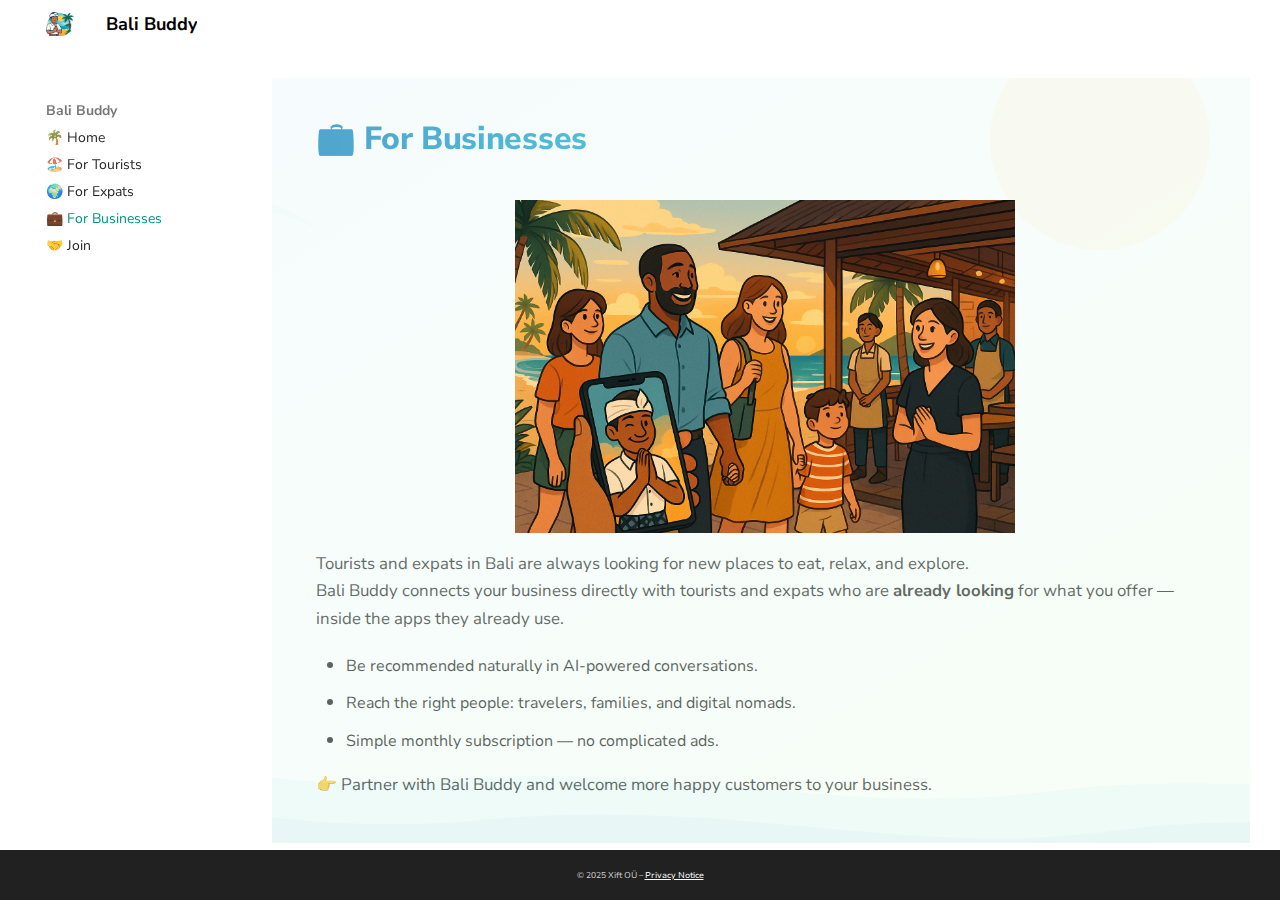
<file: businesses/index.html>
<!doctype html>
<html lang="en" class="no-js">
  <head>
    
      <meta charset="utf-8">
      <meta name="viewport" content="width=device-width,initial-scale=1">
      
      
      
        <link rel="canonical" href="https://balibuddy.ai/businesses/">
      
      
        <link rel="prev" href="../expats/">
      
      
        <link rel="next" href="../join/">
      
      
      <link rel="icon" href="../assets/icons/favicon.ico">
      <meta name="generator" content="mkdocs-1.6.1, mkdocs-material-9.6.18">
    
    
      
        <title>💼 For Businesses - Bali Buddy</title>
      
    
    
      <link rel="stylesheet" href="../assets/stylesheets/main.7e37652d.min.css">
      
        
        <link rel="stylesheet" href="../assets/stylesheets/palette.06af60db.min.css">
      
      


    
    
      
    
    
      
        
        
        <link rel="preconnect" href="https://fonts.gstatic.com" crossorigin>
        <link rel="stylesheet" href="https://fonts.googleapis.com/css?family=Nunito+Sans:300,300i,400,400i,700,700i%7CFira+Code:400,400i,700,700i&display=fallback">
        <style>:root{--md-text-font:"Nunito Sans";--md-code-font:"Fira Code"}</style>
      
    
    
      <link rel="stylesheet" href="../assets/styles/overrides.css">
    
    <script>__md_scope=new URL("..",location),__md_hash=e=>[...e].reduce(((e,_)=>(e<<5)-e+_.charCodeAt(0)),0),__md_get=(e,_=localStorage,t=__md_scope)=>JSON.parse(_.getItem(t.pathname+"."+e)),__md_set=(e,_,t=localStorage,a=__md_scope)=>{try{t.setItem(a.pathname+"."+e,JSON.stringify(_))}catch(e){}}</script>
    
      

    
    
    
  </head>
  
  
    
    
      
    
    
    
    
    <body dir="ltr" data-md-color-scheme="default" data-md-color-primary="teal" data-md-color-accent="amber">
  
    
    <input class="md-toggle" data-md-toggle="drawer" type="checkbox" id="__drawer" autocomplete="off">
    <input class="md-toggle" data-md-toggle="search" type="checkbox" id="__search" autocomplete="off">
    <label class="md-overlay" for="__drawer"></label>
    <div data-md-component="skip">
      
    </div>
    <div data-md-component="announce">
      
    </div>
    
    
      

  

<header class="md-header md-header--shadow" data-md-component="header">
  <nav class="md-header__inner md-grid" aria-label="Header">
    <a href=".." title="Bali Buddy" class="md-header__button md-logo" aria-label="Bali Buddy" data-md-component="logo">
      
  <img src="../assets/logos/mini_logo_Translucent.png" alt="logo">

    </a>
    <label class="md-header__button md-icon" for="__drawer">
      
      <svg xmlns="http://www.w3.org/2000/svg" viewBox="0 0 24 24"><path d="M3 6h18v2H3zm0 5h18v2H3zm0 5h18v2H3z"/></svg>
    </label>
    <div class="md-header__title" data-md-component="header-title">
      <div class="md-header__ellipsis">
        <div class="md-header__topic">
          <span class="md-ellipsis">
            Bali Buddy
          </span>
        </div>
        <div class="md-header__topic" data-md-component="header-topic">
          <span class="md-ellipsis">
            
              💼 For Businesses
            
          </span>
        </div>
      </div>
    </div>
    
      
        <form class="md-header__option" data-md-component="palette">
  
    
    
    
    <input class="md-option" data-md-color-media="" data-md-color-scheme="default" data-md-color-primary="teal" data-md-color-accent="amber"  aria-hidden="true"  type="radio" name="__palette" id="__palette_0">
    
  
</form>
      
    
    
      <script>var palette=__md_get("__palette");if(palette&&palette.color){if("(prefers-color-scheme)"===palette.color.media){var media=matchMedia("(prefers-color-scheme: light)"),input=document.querySelector(media.matches?"[data-md-color-media='(prefers-color-scheme: light)']":"[data-md-color-media='(prefers-color-scheme: dark)']");palette.color.media=input.getAttribute("data-md-color-media"),palette.color.scheme=input.getAttribute("data-md-color-scheme"),palette.color.primary=input.getAttribute("data-md-color-primary"),palette.color.accent=input.getAttribute("data-md-color-accent")}for(var[key,value]of Object.entries(palette.color))document.body.setAttribute("data-md-color-"+key,value)}</script>
    
    
    
      
      
        <label class="md-header__button md-icon" for="__search">
          
          <svg xmlns="http://www.w3.org/2000/svg" viewBox="0 0 24 24"><path d="M9.5 3A6.5 6.5 0 0 1 16 9.5c0 1.61-.59 3.09-1.56 4.23l.27.27h.79l5 5-1.5 1.5-5-5v-.79l-.27-.27A6.52 6.52 0 0 1 9.5 16 6.5 6.5 0 0 1 3 9.5 6.5 6.5 0 0 1 9.5 3m0 2C7 5 5 7 5 9.5S7 14 9.5 14 14 12 14 9.5 12 5 9.5 5"/></svg>
        </label>
        <div class="md-search" data-md-component="search" role="dialog">
  <label class="md-search__overlay" for="__search"></label>
  <div class="md-search__inner" role="search">
    <form class="md-search__form" name="search">
      <input type="text" class="md-search__input" name="query" aria-label="Search" placeholder="Search" autocapitalize="off" autocorrect="off" autocomplete="off" spellcheck="false" data-md-component="search-query" required>
      <label class="md-search__icon md-icon" for="__search">
        
        <svg xmlns="http://www.w3.org/2000/svg" viewBox="0 0 24 24"><path d="M9.5 3A6.5 6.5 0 0 1 16 9.5c0 1.61-.59 3.09-1.56 4.23l.27.27h.79l5 5-1.5 1.5-5-5v-.79l-.27-.27A6.52 6.52 0 0 1 9.5 16 6.5 6.5 0 0 1 3 9.5 6.5 6.5 0 0 1 9.5 3m0 2C7 5 5 7 5 9.5S7 14 9.5 14 14 12 14 9.5 12 5 9.5 5"/></svg>
        
        <svg xmlns="http://www.w3.org/2000/svg" viewBox="0 0 24 24"><path d="M20 11v2H8l5.5 5.5-1.42 1.42L4.16 12l7.92-7.92L13.5 5.5 8 11z"/></svg>
      </label>
      <nav class="md-search__options" aria-label="Search">
        
        <button type="reset" class="md-search__icon md-icon" title="Clear" aria-label="Clear" tabindex="-1">
          
          <svg xmlns="http://www.w3.org/2000/svg" viewBox="0 0 24 24"><path d="M19 6.41 17.59 5 12 10.59 6.41 5 5 6.41 10.59 12 5 17.59 6.41 19 12 13.41 17.59 19 19 17.59 13.41 12z"/></svg>
        </button>
      </nav>
      
    </form>
    <div class="md-search__output">
      <div class="md-search__scrollwrap" tabindex="0" data-md-scrollfix>
        <div class="md-search-result" data-md-component="search-result">
          <div class="md-search-result__meta">
            Initializing search
          </div>
          <ol class="md-search-result__list" role="presentation"></ol>
        </div>
      </div>
    </div>
  </div>
</div>
      
    
    
  </nav>
  
</header>
    
    <div class="md-container" data-md-component="container">
      
      
        
          
        
      
      <main class="md-main" data-md-component="main">
        <div class="md-main__inner md-grid">
          
            
              
                
              
              <div class="md-sidebar md-sidebar--primary" data-md-component="sidebar" data-md-type="navigation" >
                <div class="md-sidebar__scrollwrap">
                  <div class="md-sidebar__inner">
                    



<nav class="md-nav md-nav--primary" aria-label="Navigation" data-md-level="0">
  <label class="md-nav__title" for="__drawer">
    <a href=".." title="Bali Buddy" class="md-nav__button md-logo" aria-label="Bali Buddy" data-md-component="logo">
      
  <img src="../assets/logos/mini_logo_Translucent.png" alt="logo">

    </a>
    Bali Buddy
  </label>
  
  <ul class="md-nav__list" data-md-scrollfix>
    
      
      
  
  
  
  
    <li class="md-nav__item">
      <a href=".." class="md-nav__link">
        
  
  
  <span class="md-ellipsis">
    🌴 Home
    
  </span>
  

      </a>
    </li>
  

    
      
      
  
  
  
  
    <li class="md-nav__item">
      <a href="../tourists/" class="md-nav__link">
        
  
  
  <span class="md-ellipsis">
    🏖️ For Tourists
    
  </span>
  

      </a>
    </li>
  

    
      
      
  
  
  
  
    <li class="md-nav__item">
      <a href="../expats/" class="md-nav__link">
        
  
  
  <span class="md-ellipsis">
    🌍 For Expats
    
  </span>
  

      </a>
    </li>
  

    
      
      
  
  
    
  
  
  
    <li class="md-nav__item md-nav__item--active">
      
      <input class="md-nav__toggle md-toggle" type="checkbox" id="__toc">
      
      
      
      <a href="./" class="md-nav__link md-nav__link--active">
        
  
  
  <span class="md-ellipsis">
    💼 For Businesses
    
  </span>
  

      </a>
      
    </li>
  

    
      
      
  
  
  
  
    <li class="md-nav__item">
      <a href="../join/" class="md-nav__link">
        
  
  
  <span class="md-ellipsis">
    🤝 Join
    
  </span>
  

      </a>
    </li>
  

    
  </ul>
</nav>
                  </div>
                </div>
              </div>
            
            
              
                
              
              <div class="md-sidebar md-sidebar--secondary" data-md-component="sidebar" data-md-type="toc" hidden>
                <div class="md-sidebar__scrollwrap">
                  <div class="md-sidebar__inner">
                    

<nav class="md-nav md-nav--secondary" aria-label="Table of contents">
  
  
  
  
</nav>
                  </div>
                </div>
              </div>
            
          
          
            <div class="md-content" data-md-component="content">
              <article class="md-content__inner md-typeset">
                
                  
  




  <h1>💼 For Businesses</h1>

<p><img src="/assets/logos/businesses_logo.png" alt="Bali Buddy Logo" width="500"></p>
<p>Tourists and expats in Bali are always looking for new places to eat, relax, and explore.<br />
Bali Buddy connects your business directly with tourists and expats who are <strong>already looking</strong> for what you offer — inside the apps they already use.</p>
<ul>
<li>Be recommended naturally in AI-powered conversations.  </li>
<li>Reach the right people: travelers, families, and digital nomads.</li>
<li>Simple monthly subscription — no complicated ads.</li>
</ul>
<p>👉 Partner with Bali Buddy and welcome more happy customers to your business.  </p>







  
  




  



                
              </article>
            </div>
          
          
  <script>var tabs=__md_get("__tabs");if(Array.isArray(tabs))e:for(var set of document.querySelectorAll(".tabbed-set")){var labels=set.querySelector(".tabbed-labels");for(var tab of tabs)for(var label of labels.getElementsByTagName("label"))if(label.innerText.trim()===tab){var input=document.getElementById(label.htmlFor);input.checked=!0;continue e}}</script>

<script>var target=document.getElementById(location.hash.slice(1));target&&target.name&&(target.checked=target.name.startsWith("__tabbed_"))</script>
        </div>
        
      </main>
      
<footer class="md-footer">
  <div class="md-footer__inner">
    <p style="text-align: center; width: 100%; font-size: 0.85em; color: #cccccc; margin: 0.75rem 0;">
      © 2025 Xift OÜ – <a href="../privacy/" style="color: #ffffff; text-decoration: underline;">Privacy Notice</a>
    </p>
  </div>
</footer>

    </div>
    <div class="md-dialog" data-md-component="dialog">
      <div class="md-dialog__inner md-typeset"></div>
    </div>
    
    
    
      
      <script id="__config" type="application/json">{"base": "..", "features": ["navigation.sections", "content.tabs.link"], "search": "../assets/javascripts/workers/search.973d3a69.min.js", "tags": null, "translations": {"clipboard.copied": "Copied to clipboard", "clipboard.copy": "Copy to clipboard", "search.result.more.one": "1 more on this page", "search.result.more.other": "# more on this page", "search.result.none": "No matching documents", "search.result.one": "1 matching document", "search.result.other": "# matching documents", "search.result.placeholder": "Type to start searching", "search.result.term.missing": "Missing", "select.version": "Select version"}, "version": null}</script>
    
    
      <script src="../assets/javascripts/bundle.92b07e13.min.js"></script>
      
    
  </body>
</html>
</file>
<file: assets/styles/overrides.css>
/* ================================
   🌴 Bali Buddy Custom Overrides
   ================================ */

html {
  scroll-behavior: smooth;
}

:target {
  scroll-margin-top: 80px;  
}

/* Ocultar icono y barra de búsqueda en Material for MkDocs */
.md-header__option,
.md-search {
  display: none !important;
}

/* Fondo tropical solo detrás del contenido de página */
.md-content::before {
  content: "";
  position: absolute;
  top: 0;
  left: 0;
  width: 100%;
  height: 100%;
  background: url('/assets/background.svg') no-repeat center center fixed;
  background-size: cover;
  opacity: 0.35;
  z-index: 0;
  pointer-events: none;
}

/* Capa blanca translúcida sobre el contenido */
.md-content {
  position: relative;
  z-index: 1;
  background: rgba(255, 255, 255, 0.88);
  border-radius: 12px;
  padding: 1rem;
}

/* ================================
   Tipografía y títulos
   ================================ */

/* Hero titles con degradado tropical */
.md-typeset h1,
.md-typeset h2 {
  font-weight: 800;
  background: linear-gradient(90deg, #0077b6, #00b4d8, #90e0ef);
  -webkit-background-clip: text;
  -webkit-text-fill-color: transparent;
}

/* Emoji más grandes para listas */
.md-typeset li::marker {
  font-size: 1.2em;
}

/* Texto principal más oscuro */
.md-typeset {
  color: #111111;
}

.md-typeset p {
  color: #1a1a1a;
  font-size: 1.05em;
  line-height: 1.65;
}

/* Enlaces visibles */
.md-typeset a {
  color: #0077b6;
  font-weight: 600;
}
.md-typeset a:hover {
  color: #023e8a;
  text-decoration: underline;
}

/* ================================
   Botones
   ================================ */
.md-button {
  border-radius: 12px;
  font-weight: bold;
  background: linear-gradient(90deg, #ffb703, #fb8500);
  color: white !important;
  transition: background 0.3s ease;
}
.md-button:hover {
  background: linear-gradient(90deg, #fb8500, #ffb703);
}

/* ================================
   Logo e iconos
   ================================ */

/* Logo centrado y siempre opaco */
img[alt="Bali Buddy Logo"] {
  display: block;
  margin-left: auto;
  margin-right: auto;
  position: relative;
  z-index: 2;
  opacity: 1 !important;
}

/* Iconos WhatsApp y Telegram inline */
img[alt="Whatsapp Icon"],
img[alt="Telegram Icon"] {
  width: 22px;
  height: auto;
  vertical-align: middle;
  margin-right: 4px;
}

/* ================================
   Custom Footer
   ================================ */
.custom-footer {
  text-align: center;
  font-size: 0.85em;
  padding: 0.8rem 0;
  background: #000000;
  color: #cccccc;
}

.custom-footer a {
  color: #ffffff;
  margin: 0 0.5rem;
  text-decoration: underline;
}


/* Botones CTA personalizados */
a.cta {
  display: inline-block;
  padding: 0.6rem 1.2rem;
  margin: 0.4rem 0.3rem;
  border-radius: 8px;
  font-weight: bold;
  text-decoration: none;
  background: linear-gradient(90deg, #0077b6, #00b4d8); /* azul → teal */
  color: white !important;
  transition: background 0.3s ease, transform 0.2s ease;
}

a.cta:hover {
  background: linear-gradient(90deg, #00b4d8, #0077b6);
  transform: scale(1.05);
}


/* Botones pequeños/intermedios */
a.cta-small,
.md-typeset a.cta-small {
  display: inline-block;
  padding: 0.3rem 0.6rem;
  margin: 0.2rem 0;
  border-radius: 4px;
  font-weight: 600;
  text-decoration: none;
  background: #0077b6; /* azul sólido */
  color: white !important;
  font-size: 0.8rem;
  line-height: 1.2;
  transition: background 0.3s ease;
}

a.cta-small:hover,
.md-typeset a.cta-small:hover {
  background: #0096c7;
}

.dev-note {
  background-color: #e6f2ff; /* azul claro */
  border-left: 4px solid #3399ff;
  padding: 1em;
  margin: 1.5em 0;
  border-radius: 6px;
}


/* Quitar degradado azul de la cabecera en Material for MkDocs */
.md-header {
  background: #ffffff !important;  /* Fondo blanco */
  background-image: none !important; /* Elimina cualquier degradado */
  box-shadow: none !important;
}

/* Asegurar que los colores de texto del header se mantengan legibles */
.md-header, .md-header__inner, .md-tabs {
  color: #000000 !important;
}

/* Sobrescribir variables de Material que meten degradado */
:root {
  --md-primary-fg-color: #ffffff;
  --md-primary-fg-color--light: #ffffff;
  --md-primary-fg-color--dark: #ffffff;
}
</file>
<file: assets/stylesheets/main.7e37652d.min.css>
@charset "UTF-8";html{-webkit-text-size-adjust:none;-moz-text-size-adjust:none;text-size-adjust:none;box-sizing:border-box}*,:after,:before{box-sizing:inherit}@media (prefers-reduced-motion){*,:after,:before{transition:none!important}}body{margin:0}a,button,input,label{-webkit-tap-highlight-color:transparent}a{color:inherit;text-decoration:none}hr{border:0;box-sizing:initial;display:block;height:.05rem;overflow:visible;padding:0}small{font-size:80%}sub,sup{line-height:1em}img{border-style:none}table{border-collapse:initial;border-spacing:0}td,th{font-weight:400;vertical-align:top}button{background:#0000;border:0;font-family:inherit;font-size:inherit;margin:0;padding:0}input{border:0;outline:none}:root{--md-primary-fg-color:#4051b5;--md-primary-fg-color--light:#5d6cc0;--md-primary-fg-color--dark:#303fa1;--md-primary-bg-color:#fff;--md-primary-bg-color--light:#ffffffb3;--md-accent-fg-color:#526cfe;--md-accent-fg-color--transparent:#526cfe1a;--md-accent-bg-color:#fff;--md-accent-bg-color--light:#ffffffb3}[data-md-color-scheme=default]{color-scheme:light}[data-md-color-scheme=default] img[src$="#gh-dark-mode-only"],[data-md-color-scheme=default] img[src$="#only-dark"]{display:none}:root,[data-md-color-scheme=default]{--md-hue:225deg;--md-default-fg-color:#000000de;--md-default-fg-color--light:#0000008a;--md-default-fg-color--lighter:#00000052;--md-default-fg-color--lightest:#00000012;--md-default-bg-color:#fff;--md-default-bg-color--light:#ffffffb3;--md-default-bg-color--lighter:#ffffff4d;--md-default-bg-color--lightest:#ffffff1f;--md-code-fg-color:#36464e;--md-code-bg-color:#f5f5f5;--md-code-hl-color:#4287ff;--md-code-hl-color--light:#4287ff1a;--md-code-hl-number-color:#d52a2a;--md-code-hl-special-color:#db1457;--md-code-hl-function-color:#a846b9;--md-code-hl-constant-color:#6e59d9;--md-code-hl-keyword-color:#3f6ec6;--md-code-hl-string-color:#1c7d4d;--md-code-hl-name-color:var(--md-code-fg-color);--md-code-hl-operator-color:var(--md-default-fg-color--light);--md-code-hl-punctuation-color:var(--md-default-fg-color--light);--md-code-hl-comment-color:var(--md-default-fg-color--light);--md-code-hl-generic-color:var(--md-default-fg-color--light);--md-code-hl-variable-color:var(--md-default-fg-color--light);--md-typeset-color:var(--md-default-fg-color);--md-typeset-a-color:var(--md-primary-fg-color);--md-typeset-del-color:#f5503d26;--md-typeset-ins-color:#0bd57026;--md-typeset-kbd-color:#fafafa;--md-typeset-kbd-accent-color:#fff;--md-typeset-kbd-border-color:#b8b8b8;--md-typeset-mark-color:#ffff0080;--md-typeset-table-color:#0000001f;--md-typeset-table-color--light:rgba(0,0,0,.035);--md-admonition-fg-color:var(--md-default-fg-color);--md-admonition-bg-color:var(--md-default-bg-color);--md-warning-fg-color:#000000de;--md-warning-bg-color:#ff9;--md-footer-fg-color:#fff;--md-footer-fg-color--light:#ffffffb3;--md-footer-fg-color--lighter:#ffffff73;--md-footer-bg-color:#000000de;--md-footer-bg-color--dark:#00000052;--md-shadow-z1:0 0.2rem 0.5rem #0000000d,0 0 0.05rem #0000001a;--md-shadow-z2:0 0.2rem 0.5rem #0000001a,0 0 0.05rem #00000040;--md-shadow-z3:0 0.2rem 0.5rem #0003,0 0 0.05rem #00000059}.md-icon svg{fill:currentcolor;display:block;height:1.2rem;width:1.2rem}body{-webkit-font-smoothing:antialiased;-moz-osx-font-smoothing:grayscale;--md-text-font-family:var(--md-text-font,_),-apple-system,BlinkMacSystemFont,Helvetica,Arial,sans-serif;--md-code-font-family:var(--md-code-font,_),SFMono-Regular,Consolas,Menlo,monospace}aside,body,input{font-feature-settings:"kern","liga";color:var(--md-typeset-color);font-family:var(--md-text-font-family)}code,kbd,pre{font-feature-settings:"kern";font-family:var(--md-code-font-family)}:root{--md-typeset-table-sort-icon:url('data:image/svg+xml;charset=utf-8,<svg xmlns="http://www.w3.org/2000/svg" viewBox="0 0 24 24"><path d="m18 21-4-4h3V7h-3l4-4 4 4h-3v10h3M2 19v-2h10v2M2 13v-2h7v2M2 7V5h4v2z"/></svg>');--md-typeset-table-sort-icon--asc:url('data:image/svg+xml;charset=utf-8,<svg xmlns="http://www.w3.org/2000/svg" viewBox="0 0 24 24"><path d="M19 17h3l-4 4-4-4h3V3h2M2 17h10v2H2M6 5v2H2V5m0 6h7v2H2z"/></svg>');--md-typeset-table-sort-icon--desc:url('data:image/svg+xml;charset=utf-8,<svg xmlns="http://www.w3.org/2000/svg" viewBox="0 0 24 24"><path d="M19 7h3l-4-4-4 4h3v14h2M2 17h10v2H2M6 5v2H2V5m0 6h7v2H2z"/></svg>')}.md-typeset{-webkit-print-color-adjust:exact;color-adjust:exact;font-size:.8rem;line-height:1.6;overflow-wrap:break-word}@media print{.md-typeset{font-size:.68rem}}.md-typeset blockquote,.md-typeset dl,.md-typeset figure,.md-typeset ol,.md-typeset pre,.md-typeset ul{margin-bottom:1em;margin-top:1em}.md-typeset h1{color:var(--md-default-fg-color--light);font-size:2em;line-height:1.3;margin:0 0 1.25em}.md-typeset h1,.md-typeset h2{font-weight:300;letter-spacing:-.01em}.md-typeset h2{font-size:1.5625em;line-height:1.4;margin:1.6em 0 .64em}.md-typeset h3{font-size:1.25em;font-weight:400;letter-spacing:-.01em;line-height:1.5;margin:1.6em 0 .8em}.md-typeset h2+h3{margin-top:.8em}.md-typeset h4{font-weight:700;letter-spacing:-.01em;margin:1em 0}.md-typeset h5,.md-typeset h6{color:var(--md-default-fg-color--light);font-size:.8em;font-weight:700;letter-spacing:-.01em;margin:1.25em 0}.md-typeset h5{text-transform:uppercase}.md-typeset h5 code{text-transform:none}.md-typeset hr{border-bottom:.05rem solid var(--md-default-fg-color--lightest);display:flow-root;margin:1.5em 0}.md-typeset a{color:var(--md-typeset-a-color);word-break:break-word}.md-typeset a,.md-typeset a:before{transition:color 125ms}.md-typeset a:focus,.md-typeset a:hover{color:var(--md-accent-fg-color)}.md-typeset a:focus code,.md-typeset a:hover code{background-color:var(--md-accent-fg-color--transparent)}.md-typeset a code{color:currentcolor;transition:background-color 125ms}.md-typeset a.focus-visible{outline-color:var(--md-accent-fg-color);outline-offset:.2rem}.md-typeset code,.md-typeset kbd,.md-typeset pre{color:var(--md-code-fg-color);direction:ltr;font-variant-ligatures:none}@media print{.md-typeset code,.md-typeset kbd,.md-typeset pre{white-space:pre-wrap}}.md-typeset code{background-color:var(--md-code-bg-color);border-radius:.1rem;-webkit-box-decoration-break:clone;box-decoration-break:clone;font-size:.85em;padding:0 .2941176471em;word-break:break-word}.md-typeset code:not(.focus-visible){-webkit-tap-highlight-color:transparent;outline:none}.md-typeset pre{display:flow-root;line-height:1.4;position:relative}.md-typeset pre>code{-webkit-box-decoration-break:slice;box-decoration-break:slice;box-shadow:none;display:block;margin:0;outline-color:var(--md-accent-fg-color);overflow:auto;padding:.7720588235em 1.1764705882em;scrollbar-color:var(--md-default-fg-color--lighter) #0000;scrollbar-width:thin;touch-action:auto;word-break:normal}.md-typeset pre>code:hover{scrollbar-color:var(--md-accent-fg-color) #0000}.md-typeset pre>code::-webkit-scrollbar{height:.2rem;width:.2rem}.md-typeset pre>code::-webkit-scrollbar-thumb{background-color:var(--md-default-fg-color--lighter)}.md-typeset pre>code::-webkit-scrollbar-thumb:hover{background-color:var(--md-accent-fg-color)}.md-typeset kbd{background-color:var(--md-typeset-kbd-color);border-radius:.1rem;box-shadow:0 .1rem 0 .05rem var(--md-typeset-kbd-border-color),0 .1rem 0 var(--md-typeset-kbd-border-color),0 -.1rem .2rem var(--md-typeset-kbd-accent-color) inset;color:var(--md-default-fg-color);display:inline-block;font-size:.75em;padding:0 .6666666667em;vertical-align:text-top;word-break:break-word}.md-typeset mark{background-color:var(--md-typeset-mark-color);-webkit-box-decoration-break:clone;box-decoration-break:clone;color:inherit;word-break:break-word}.md-typeset abbr{border-bottom:.05rem dotted var(--md-default-fg-color--light);cursor:help;text-decoration:none}.md-typeset small{opacity:.75}[dir=ltr] .md-typeset sub,[dir=ltr] .md-typeset sup{margin-left:.078125em}[dir=rtl] .md-typeset sub,[dir=rtl] .md-typeset sup{margin-right:.078125em}[dir=ltr] .md-typeset blockquote{padding-left:.6rem}[dir=rtl] .md-typeset blockquote{padding-right:.6rem}[dir=ltr] .md-typeset blockquote{border-left:.2rem solid var(--md-default-fg-color--lighter)}[dir=rtl] .md-typeset blockquote{border-right:.2rem solid var(--md-default-fg-color--lighter)}.md-typeset blockquote{color:var(--md-default-fg-color--light);margin-left:0;margin-right:0}.md-typeset ul{list-style-type:disc}.md-typeset ul[type]{list-style-type:revert-layer}[dir=ltr] .md-typeset ol,[dir=ltr] .md-typeset ul{margin-left:.625em}[dir=rtl] .md-typeset ol,[dir=rtl] .md-typeset ul{margin-right:.625em}.md-typeset ol,.md-typeset ul{padding:0}.md-typeset ol:not([hidden]),.md-typeset ul:not([hidden]){display:flow-root}.md-typeset ol ol,.md-typeset ul ol{list-style-type:lower-alpha}.md-typeset ol ol ol,.md-typeset ul ol ol{list-style-type:lower-roman}.md-typeset ol ol ol ol,.md-typeset ul ol ol ol{list-style-type:upper-alpha}.md-typeset ol ol ol ol ol,.md-typeset ul ol ol ol ol{list-style-type:upper-roman}.md-typeset ol[type],.md-typeset ul[type]{list-style-type:revert-layer}[dir=ltr] .md-typeset ol li,[dir=ltr] .md-typeset ul li{margin-left:1.25em}[dir=rtl] .md-typeset ol li,[dir=rtl] .md-typeset ul li{margin-right:1.25em}.md-typeset ol li,.md-typeset ul li{margin-bottom:.5em}.md-typeset ol li blockquote,.md-typeset ol li p,.md-typeset ul li blockquote,.md-typeset ul li p{margin:.5em 0}.md-typeset ol li:last-child,.md-typeset ul li:last-child{margin-bottom:0}[dir=ltr] .md-typeset ol li ol,[dir=ltr] .md-typeset ol li ul,[dir=ltr] .md-typeset ul li ol,[dir=ltr] .md-typeset ul li ul{margin-left:.625em}[dir=rtl] .md-typeset ol li ol,[dir=rtl] .md-typeset ol li ul,[dir=rtl] .md-typeset ul li ol,[dir=rtl] .md-typeset ul li ul{margin-right:.625em}.md-typeset ol li ol,.md-typeset ol li ul,.md-typeset ul li ol,.md-typeset ul li ul{margin-bottom:.5em;margin-top:.5em}[dir=ltr] .md-typeset dd{margin-left:1.875em}[dir=rtl] .md-typeset dd{margin-right:1.875em}.md-typeset dd{margin-bottom:1.5em;margin-top:1em}.md-typeset img,.md-typeset svg,.md-typeset video{height:auto;max-width:100%}.md-typeset img[align=left]{margin:1em 1em 1em 0}.md-typeset img[align=right]{margin:1em 0 1em 1em}.md-typeset img[align]:only-child{margin-top:0}.md-typeset figure{display:flow-root;margin:1em auto;max-width:100%;text-align:center;width:-moz-fit-content;width:fit-content}.md-typeset figure img{display:block;margin:0 auto}.md-typeset figcaption{font-style:italic;margin:1em auto;max-width:24rem}.md-typeset iframe{max-width:100%}.md-typeset table:not([class]){background-color:var(--md-default-bg-color);border:.05rem solid var(--md-typeset-table-color);border-radius:.1rem;display:inline-block;font-size:.64rem;max-width:100%;overflow:auto;touch-action:auto}@media print{.md-typeset table:not([class]){display:table}}.md-typeset table:not([class])+*{margin-top:1.5em}.md-typeset table:not([class]) td>:first-child,.md-typeset table:not([class]) th>:first-child{margin-top:0}.md-typeset table:not([class]) td>:last-child,.md-typeset table:not([class]) th>:last-child{margin-bottom:0}.md-typeset table:not([class]) td:not([align]),.md-typeset table:not([class]) th:not([align]){text-align:left}[dir=rtl] .md-typeset table:not([class]) td:not([align]),[dir=rtl] .md-typeset table:not([class]) th:not([align]){text-align:right}.md-typeset table:not([class]) th{font-weight:700;min-width:5rem;padding:.9375em 1.25em;vertical-align:top}.md-typeset table:not([class]) td{border-top:.05rem solid var(--md-typeset-table-color);padding:.9375em 1.25em;vertical-align:top}.md-typeset table:not([class]) tbody tr{transition:background-color 125ms}.md-typeset table:not([class]) tbody tr:hover{background-color:var(--md-typeset-table-color--light);box-shadow:0 .05rem 0 var(--md-default-bg-color) inset}.md-typeset table:not([class]) a{word-break:normal}.md-typeset table th[role=columnheader]{cursor:pointer}[dir=ltr] .md-typeset table th[role=columnheader]:after{margin-left:.5em}[dir=rtl] .md-typeset table th[role=columnheader]:after{margin-right:.5em}.md-typeset table th[role=columnheader]:after{content:"";display:inline-block;height:1.2em;-webkit-mask-image:var(--md-typeset-table-sort-icon);mask-image:var(--md-typeset-table-sort-icon);-webkit-mask-repeat:no-repeat;mask-repeat:no-repeat;-webkit-mask-size:contain;mask-size:contain;transition:background-color 125ms;vertical-align:text-bottom;width:1.2em}.md-typeset table th[role=columnheader]:hover:after{background-color:var(--md-default-fg-color--lighter)}.md-typeset table th[role=columnheader][aria-sort=ascending]:after{background-color:var(--md-default-fg-color--light);-webkit-mask-image:var(--md-typeset-table-sort-icon--asc);mask-image:var(--md-typeset-table-sort-icon--asc)}.md-typeset table th[role=columnheader][aria-sort=descending]:after{background-color:var(--md-default-fg-color--light);-webkit-mask-image:var(--md-typeset-table-sort-icon--desc);mask-image:var(--md-typeset-table-sort-icon--desc)}.md-typeset__scrollwrap{margin:1em -.8rem;overflow-x:auto;touch-action:auto}.md-typeset__table{display:inline-block;margin-bottom:.5em;padding:0 .8rem}@media print{.md-typeset__table{display:block}}html .md-typeset__table table{display:table;margin:0;overflow:hidden;width:100%}@media screen and (max-width:44.984375em){.md-content__inner>pre{margin:1em -.8rem}.md-content__inner>pre code{border-radius:0}}.md-typeset .md-author{border-radius:100%;display:block;flex-shrink:0;height:1.6rem;overflow:hidden;position:relative;transition:color 125ms,transform 125ms;width:1.6rem}.md-typeset .md-author img{display:block}.md-typeset .md-author--more{background:var(--md-default-fg-color--lightest);color:var(--md-default-fg-color--lighter);font-size:.6rem;font-weight:700;line-height:1.6rem;text-align:center}.md-typeset .md-author--long{height:2.4rem;width:2.4rem}.md-typeset a.md-author{transform:scale(1)}.md-typeset a.md-author img{border-radius:100%;filter:grayscale(100%) opacity(75%);transition:filter 125ms}.md-typeset a.md-author:focus,.md-typeset a.md-author:hover{transform:scale(1.1);z-index:1}.md-typeset a.md-author:focus img,.md-typeset a.md-author:hover img{filter:grayscale(0)}.md-banner{background-color:var(--md-footer-bg-color);color:var(--md-footer-fg-color);overflow:auto}@media print{.md-banner{display:none}}.md-banner--warning{background-color:var(--md-warning-bg-color);color:var(--md-warning-fg-color)}.md-banner__inner{font-size:.7rem;margin:.6rem auto;padding:0 .8rem}[dir=ltr] .md-banner__button{float:right}[dir=rtl] .md-banner__button{float:left}.md-banner__button{color:inherit;cursor:pointer;transition:opacity .25s}.no-js .md-banner__button{display:none}.md-banner__button:hover{opacity:.7}html{font-size:125%;height:100%;overflow-x:hidden}@media screen and (min-width:100em){html{font-size:137.5%}}@media screen and (min-width:125em){html{font-size:150%}}body{background-color:var(--md-default-bg-color);display:flex;flex-direction:column;font-size:.5rem;min-height:100%;position:relative;width:100%}@media print{body{display:block}}@media screen and (max-width:59.984375em){body[data-md-scrolllock]{position:fixed}}.md-grid{margin-left:auto;margin-right:auto;max-width:61rem}.md-container{display:flex;flex-direction:column;flex-grow:1}@media print{.md-container{display:block}}.md-main{flex-grow:1}.md-main__inner{display:flex;height:100%;margin-top:1.5rem}.md-ellipsis{overflow:hidden;text-overflow:ellipsis}.md-toggle{display:none}.md-option{height:0;opacity:0;position:absolute;width:0}.md-option:checked+label:not([hidden]){display:block}.md-option.focus-visible+label{outline-color:var(--md-accent-fg-color);outline-style:auto}.md-skip{background-color:var(--md-default-fg-color);border-radius:.1rem;color:var(--md-default-bg-color);font-size:.64rem;margin:.5rem;opacity:0;outline-color:var(--md-accent-fg-color);padding:.3rem .5rem;position:fixed;transform:translateY(.4rem);z-index:-1}.md-skip:focus{opacity:1;transform:translateY(0);transition:transform .25s cubic-bezier(.4,0,.2,1),opacity 175ms 75ms;z-index:10}@page{margin:25mm}:root{--md-clipboard-icon:url('data:image/svg+xml;charset=utf-8,<svg xmlns="http://www.w3.org/2000/svg" viewBox="0 0 24 24"><path d="M19 21H8V7h11m0-2H8a2 2 0 0 0-2 2v14a2 2 0 0 0 2 2h11a2 2 0 0 0 2-2V7a2 2 0 0 0-2-2m-3-4H4a2 2 0 0 0-2 2v14h2V3h12z"/></svg>')}.md-clipboard{border-radius:.1rem;color:var(--md-default-fg-color--lightest);cursor:pointer;height:1.5em;outline-color:var(--md-accent-fg-color);outline-offset:.1rem;position:absolute;right:.5em;top:.5em;transition:color .25s;width:1.5em;z-index:1}@media print{.md-clipboard{display:none}}.md-clipboard:not(.focus-visible){-webkit-tap-highlight-color:transparent;outline:none}:hover>.md-clipboard{color:var(--md-default-fg-color--light)}.md-clipboard:focus,.md-clipboard:hover{color:var(--md-accent-fg-color)}.md-clipboard:after{background-color:currentcolor;content:"";display:block;height:1.125em;margin:0 auto;-webkit-mask-image:var(--md-clipboard-icon);mask-image:var(--md-clipboard-icon);-webkit-mask-position:center;mask-position:center;-webkit-mask-repeat:no-repeat;mask-repeat:no-repeat;-webkit-mask-size:contain;mask-size:contain;width:1.125em}.md-clipboard--inline{cursor:pointer}.md-clipboard--inline code{transition:color .25s,background-color .25s}.md-clipboard--inline:focus code,.md-clipboard--inline:hover code{background-color:var(--md-accent-fg-color--transparent);color:var(--md-accent-fg-color)}.md-typeset .md-code__content{display:grid}@keyframes consent{0%{opacity:0;transform:translateY(100%)}to{opacity:1;transform:translateY(0)}}@keyframes overlay{0%{opacity:0}to{opacity:1}}.md-consent__overlay{animation:overlay .25s both;-webkit-backdrop-filter:blur(.1rem);backdrop-filter:blur(.1rem);background-color:#0000008a;height:100%;opacity:1;position:fixed;top:0;width:100%;z-index:5}.md-consent__inner{animation:consent .5s cubic-bezier(.1,.7,.1,1) both;background-color:var(--md-default-bg-color);border:0;border-radius:.1rem;bottom:0;box-shadow:0 0 .2rem #0000001a,0 .2rem .4rem #0003;max-height:100%;overflow:auto;padding:0;position:fixed;width:100%;z-index:5}.md-consent__form{padding:.8rem}.md-consent__settings{display:none;margin:1em 0}input:checked+.md-consent__settings{display:block}.md-consent__controls{margin-bottom:.8rem}.md-typeset .md-consent__controls .md-button{display:inline}@media screen and (max-width:44.984375em){.md-typeset .md-consent__controls .md-button{display:block;margin-top:.4rem;text-align:center;width:100%}}.md-consent label{cursor:pointer}.md-content{flex-grow:1;min-width:0}.md-content__inner{margin:0 .8rem 1.2rem;padding-top:.6rem}@media screen and (min-width:76.25em){[dir=ltr] .md-sidebar--primary:not([hidden])~.md-content>.md-content__inner{margin-left:1.2rem}[dir=ltr] .md-sidebar--secondary:not([hidden])~.md-content>.md-content__inner,[dir=rtl] .md-sidebar--primary:not([hidden])~.md-content>.md-content__inner{margin-right:1.2rem}[dir=rtl] .md-sidebar--secondary:not([hidden])~.md-content>.md-content__inner{margin-left:1.2rem}}.md-content__inner:before{content:"";display:block;height:.4rem}.md-content__inner>:last-child{margin-bottom:0}[dir=ltr] .md-content__button{float:right}[dir=rtl] .md-content__button{float:left}[dir=ltr] .md-content__button{margin-left:.4rem}[dir=rtl] .md-content__button{margin-right:.4rem}.md-content__button{margin:.4rem 0;padding:0}@media print{.md-content__button{display:none}}.md-typeset .md-content__button{color:var(--md-default-fg-color--lighter)}.md-content__button svg{display:inline;vertical-align:top}[dir=rtl] .md-content__button svg{transform:scaleX(-1)}[dir=ltr] .md-dialog{right:.8rem}[dir=rtl] .md-dialog{left:.8rem}.md-dialog{background-color:var(--md-default-fg-color);border-radius:.1rem;bottom:.8rem;box-shadow:var(--md-shadow-z3);min-width:11.1rem;opacity:0;padding:.4rem .6rem;pointer-events:none;position:fixed;transform:translateY(100%);transition:transform 0ms .4s,opacity .4s;z-index:4}@media print{.md-dialog{display:none}}.md-dialog--active{opacity:1;pointer-events:auto;transform:translateY(0);transition:transform .4s cubic-bezier(.075,.85,.175,1),opacity .4s}.md-dialog__inner{color:var(--md-default-bg-color);font-size:.7rem}.md-feedback{margin:2em 0 1em;text-align:center}.md-feedback fieldset{border:none;margin:0;padding:0}.md-feedback__title{font-weight:700;margin:1em auto}.md-feedback__inner{position:relative}.md-feedback__list{display:flex;flex-wrap:wrap;place-content:baseline center;position:relative}.md-feedback__list:hover .md-icon:not(:disabled){color:var(--md-default-fg-color--lighter)}:disabled .md-feedback__list{min-height:1.8rem}.md-feedback__icon{color:var(--md-default-fg-color--light);cursor:pointer;flex-shrink:0;margin:0 .1rem;transition:color 125ms}.md-feedback__icon:not(:disabled).md-icon:hover{color:var(--md-accent-fg-color)}.md-feedback__icon:disabled{color:var(--md-default-fg-color--lightest);pointer-events:none}.md-feedback__note{opacity:0;position:relative;transform:translateY(.4rem);transition:transform .4s cubic-bezier(.1,.7,.1,1),opacity .15s}.md-feedback__note>*{margin:0 auto;max-width:16rem}:disabled .md-feedback__note{opacity:1;transform:translateY(0)}@media print{.md-feedback{display:none}}.md-footer{background-color:var(--md-footer-bg-color);color:var(--md-footer-fg-color)}@media print{.md-footer{display:none}}.md-footer__inner{justify-content:space-between;overflow:auto;padding:.2rem}.md-footer__inner:not([hidden]){display:flex}.md-footer__link{align-items:end;display:flex;flex-grow:0.01;margin-bottom:.4rem;margin-top:1rem;max-width:100%;outline-color:var(--md-accent-fg-color);overflow:hidden;transition:opacity .25s}.md-footer__link:focus,.md-footer__link:hover{opacity:.7}[dir=rtl] .md-footer__link svg{transform:scaleX(-1)}@media screen and (max-width:44.984375em){.md-footer__link--prev{flex-shrink:0}.md-footer__link--prev .md-footer__title{display:none}}[dir=ltr] .md-footer__link--next{margin-left:auto}[dir=rtl] .md-footer__link--next{margin-right:auto}.md-footer__link--next{text-align:right}[dir=rtl] .md-footer__link--next{text-align:left}.md-footer__title{flex-grow:1;font-size:.9rem;margin-bottom:.7rem;max-width:calc(100% - 2.4rem);padding:0 1rem;white-space:nowrap}.md-footer__button{margin:.2rem;padding:.4rem}.md-footer__direction{font-size:.64rem;opacity:.7}.md-footer-meta{background-color:var(--md-footer-bg-color--dark)}.md-footer-meta__inner{display:flex;flex-wrap:wrap;justify-content:space-between;padding:.2rem}html .md-footer-meta.md-typeset a{color:var(--md-footer-fg-color--light)}html .md-footer-meta.md-typeset a:focus,html .md-footer-meta.md-typeset a:hover{color:var(--md-footer-fg-color)}.md-copyright{color:var(--md-footer-fg-color--lighter);font-size:.64rem;margin:auto .6rem;padding:.4rem 0;width:100%}@media screen and (min-width:45em){.md-copyright{width:auto}}.md-copyright__highlight{color:var(--md-footer-fg-color--light)}.md-social{display:inline-flex;gap:.2rem;margin:0 .4rem;padding:.2rem 0 .6rem}@media screen and (min-width:45em){.md-social{padding:.6rem 0}}.md-social__link{display:inline-block;height:1.6rem;text-align:center;width:1.6rem}.md-social__link:before{line-height:1.9}.md-social__link svg{fill:currentcolor;max-height:.8rem;vertical-align:-25%}.md-typeset .md-button{border:.1rem solid;border-radius:.1rem;color:var(--md-primary-fg-color);cursor:pointer;display:inline-block;font-weight:700;padding:.625em 2em;transition:color 125ms,background-color 125ms,border-color 125ms}.md-typeset .md-button--primary{background-color:var(--md-primary-fg-color);border-color:var(--md-primary-fg-color);color:var(--md-primary-bg-color)}.md-typeset .md-button:focus,.md-typeset .md-button:hover{background-color:var(--md-accent-fg-color);border-color:var(--md-accent-fg-color);color:var(--md-accent-bg-color)}[dir=ltr] .md-typeset .md-input{border-top-left-radius:.1rem}[dir=ltr] .md-typeset .md-input,[dir=rtl] .md-typeset .md-input{border-top-right-radius:.1rem}[dir=rtl] .md-typeset .md-input{border-top-left-radius:.1rem}.md-typeset .md-input{border-bottom:.1rem solid var(--md-default-fg-color--lighter);box-shadow:var(--md-shadow-z1);font-size:.8rem;height:1.8rem;padding:0 .6rem;transition:border .25s,box-shadow .25s}.md-typeset .md-input:focus,.md-typeset .md-input:hover{border-bottom-color:var(--md-accent-fg-color);box-shadow:var(--md-shadow-z2)}.md-typeset .md-input--stretch{width:100%}.md-header{background-color:var(--md-primary-fg-color);box-shadow:0 0 .2rem #0000,0 .2rem .4rem #0000;color:var(--md-primary-bg-color);display:block;left:0;position:sticky;right:0;top:0;z-index:4}@media print{.md-header{display:none}}.md-header[hidden]{transform:translateY(-100%);transition:transform .25s cubic-bezier(.8,0,.6,1),box-shadow .25s}.md-header--shadow{box-shadow:0 0 .2rem #0000001a,0 .2rem .4rem #0003;transition:transform .25s cubic-bezier(.1,.7,.1,1),box-shadow .25s}.md-header__inner{align-items:center;display:flex;padding:0 .2rem}.md-header__button{color:currentcolor;cursor:pointer;margin:.2rem;outline-color:var(--md-accent-fg-color);padding:.4rem;position:relative;transition:opacity .25s;vertical-align:middle;z-index:1}.md-header__button:hover{opacity:.7}.md-header__button:not([hidden]){display:inline-block}.md-header__button:not(.focus-visible){-webkit-tap-highlight-color:transparent;outline:none}.md-header__button.md-logo{margin:.2rem;padding:.4rem}@media screen and (max-width:76.234375em){.md-header__button.md-logo{display:none}}.md-header__button.md-logo img,.md-header__button.md-logo svg{fill:currentcolor;display:block;height:1.2rem;width:auto}@media screen and (min-width:60em){.md-header__button[for=__search]{display:none}}.no-js .md-header__button[for=__search]{display:none}[dir=rtl] .md-header__button[for=__search] svg{transform:scaleX(-1)}@media screen and (min-width:76.25em){.md-header__button[for=__drawer]{display:none}}.md-header__topic{display:flex;max-width:100%;position:absolute;transition:transform .4s cubic-bezier(.1,.7,.1,1),opacity .15s;white-space:nowrap}.md-header__topic+.md-header__topic{opacity:0;pointer-events:none;transform:translateX(1.25rem);transition:transform .4s cubic-bezier(1,.7,.1,.1),opacity .15s;z-index:-1}[dir=rtl] .md-header__topic+.md-header__topic{transform:translateX(-1.25rem)}.md-header__topic:first-child{font-weight:700}[dir=ltr] .md-header__title{margin-left:1rem;margin-right:.4rem}[dir=rtl] .md-header__title{margin-left:.4rem;margin-right:1rem}.md-header__title{flex-grow:1;font-size:.9rem;height:2.4rem;line-height:2.4rem}.md-header__title--active .md-header__topic{opacity:0;pointer-events:none;transform:translateX(-1.25rem);transition:transform .4s cubic-bezier(1,.7,.1,.1),opacity .15s;z-index:-1}[dir=rtl] .md-header__title--active .md-header__topic{transform:translateX(1.25rem)}.md-header__title--active .md-header__topic+.md-header__topic{opacity:1;pointer-events:auto;transform:translateX(0);transition:transform .4s cubic-bezier(.1,.7,.1,1),opacity .15s;z-index:0}.md-header__title>.md-header__ellipsis{height:100%;position:relative;width:100%}.md-header__option{display:flex;flex-shrink:0;max-width:100%;transition:max-width 0ms .25s,opacity .25s .25s;white-space:nowrap}[data-md-toggle=search]:checked~.md-header .md-header__option{max-width:0;opacity:0;transition:max-width 0ms,opacity 0ms}.md-header__option>input{bottom:0}.md-header__source{display:none}@media screen and (min-width:60em){[dir=ltr] .md-header__source{margin-left:1rem}[dir=rtl] .md-header__source{margin-right:1rem}.md-header__source{display:block;max-width:11.7rem;width:11.7rem}}@media screen and (min-width:76.25em){[dir=ltr] .md-header__source{margin-left:1.4rem}[dir=rtl] .md-header__source{margin-right:1.4rem}}.md-meta{color:var(--md-default-fg-color--light);font-size:.7rem;line-height:1.3}.md-meta__list{display:inline-flex;flex-wrap:wrap;list-style:none;margin:0;padding:0}.md-meta__item:not(:last-child):after{content:"·";margin-left:.2rem;margin-right:.2rem}.md-meta__link{color:var(--md-typeset-a-color)}.md-meta__link:focus,.md-meta__link:hover{color:var(--md-accent-fg-color)}.md-draft{background-color:#ff1744;border-radius:.125em;color:#fff;display:inline-block;font-weight:700;padding-left:.5714285714em;padding-right:.5714285714em}:root{--md-nav-icon--prev:url('data:image/svg+xml;charset=utf-8,<svg xmlns="http://www.w3.org/2000/svg" viewBox="0 0 24 24"><path d="M20 11v2H8l5.5 5.5-1.42 1.42L4.16 12l7.92-7.92L13.5 5.5 8 11z"/></svg>');--md-nav-icon--next:url('data:image/svg+xml;charset=utf-8,<svg xmlns="http://www.w3.org/2000/svg" viewBox="0 0 24 24"><path d="M8.59 16.58 13.17 12 8.59 7.41 10 6l6 6-6 6z"/></svg>');--md-toc-icon:url('data:image/svg+xml;charset=utf-8,<svg xmlns="http://www.w3.org/2000/svg" viewBox="0 0 24 24"><path d="M3 9h14V7H3zm0 4h14v-2H3zm0 4h14v-2H3zm16 0h2v-2h-2zm0-10v2h2V7zm0 6h2v-2h-2z"/></svg>')}.md-nav{font-size:.7rem;line-height:1.3}.md-nav__title{color:var(--md-default-fg-color--light);display:block;font-weight:700;overflow:hidden;padding:0 .6rem;text-overflow:ellipsis}.md-nav__title .md-nav__button{display:none}.md-nav__title .md-nav__button img{height:100%;width:auto}.md-nav__title .md-nav__button.md-logo img,.md-nav__title .md-nav__button.md-logo svg{fill:currentcolor;display:block;height:2.4rem;max-width:100%;object-fit:contain;width:auto}.md-nav__list{list-style:none;margin:0;padding:0}.md-nav__link{align-items:flex-start;display:flex;gap:.4rem;margin-top:.625em;scroll-snap-align:start;transition:color 125ms}.md-nav__link--passed{color:var(--md-default-fg-color--light)}.md-nav__item .md-nav__link--active,.md-nav__item .md-nav__link--active code{color:var(--md-typeset-a-color)}.md-nav__link .md-ellipsis{position:relative}[dir=ltr] .md-nav__link .md-icon:last-child{margin-left:auto}[dir=rtl] .md-nav__link .md-icon:last-child{margin-right:auto}.md-nav__link svg{fill:currentcolor;flex-shrink:0;height:1.3em;position:relative}.md-nav__link[for]:focus,.md-nav__link[for]:hover,.md-nav__link[href]:focus,.md-nav__link[href]:hover{color:var(--md-accent-fg-color);cursor:pointer}.md-nav__link.focus-visible{outline-color:var(--md-accent-fg-color);outline-offset:.2rem}.md-nav--primary .md-nav__link[for=__toc]{display:none}.md-nav--primary .md-nav__link[for=__toc] .md-icon:after{background-color:currentcolor;display:block;height:100%;-webkit-mask-image:var(--md-toc-icon);mask-image:var(--md-toc-icon);width:100%}.md-nav--primary .md-nav__link[for=__toc]~.md-nav{display:none}.md-nav__container>.md-nav__link{margin-top:0}.md-nav__container>.md-nav__link:first-child{flex-grow:1;min-width:0}.md-nav__icon{flex-shrink:0}.md-nav__source{display:none}@media screen and (max-width:76.234375em){.md-nav--primary,.md-nav--primary .md-nav{background-color:var(--md-default-bg-color);display:flex;flex-direction:column;height:100%;left:0;position:absolute;right:0;top:0;z-index:1}.md-nav--primary .md-nav__item,.md-nav--primary .md-nav__title{font-size:.8rem;line-height:1.5}.md-nav--primary .md-nav__title{background-color:var(--md-default-fg-color--lightest);color:var(--md-default-fg-color--light);cursor:pointer;height:5.6rem;line-height:2.4rem;padding:3rem .8rem .2rem;position:relative;white-space:nowrap}[dir=ltr] .md-nav--primary .md-nav__title .md-nav__icon{left:.4rem}[dir=rtl] .md-nav--primary .md-nav__title .md-nav__icon{right:.4rem}.md-nav--primary .md-nav__title .md-nav__icon{display:block;height:1.2rem;margin:.2rem;position:absolute;top:.4rem;width:1.2rem}.md-nav--primary .md-nav__title .md-nav__icon:after{background-color:currentcolor;content:"";display:block;height:100%;-webkit-mask-image:var(--md-nav-icon--prev);mask-image:var(--md-nav-icon--prev);-webkit-mask-position:center;mask-position:center;-webkit-mask-repeat:no-repeat;mask-repeat:no-repeat;-webkit-mask-size:contain;mask-size:contain;width:100%}.md-nav--primary .md-nav__title~.md-nav__list{background-color:var(--md-default-bg-color);box-shadow:0 .05rem 0 var(--md-default-fg-color--lightest) inset;overflow-y:auto;scroll-snap-type:y mandatory;touch-action:pan-y}.md-nav--primary .md-nav__title~.md-nav__list>:first-child{border-top:0}.md-nav--primary .md-nav__title[for=__drawer]{background-color:var(--md-primary-fg-color);color:var(--md-primary-bg-color);font-weight:700}.md-nav--primary .md-nav__title .md-logo{display:block;left:.2rem;margin:.2rem;padding:.4rem;position:absolute;right:.2rem;top:.2rem}.md-nav--primary .md-nav__list{flex:1}.md-nav--primary .md-nav__item{border-top:.05rem solid var(--md-default-fg-color--lightest)}.md-nav--primary .md-nav__item--active>.md-nav__link{color:var(--md-typeset-a-color)}.md-nav--primary .md-nav__item--active>.md-nav__link:focus,.md-nav--primary .md-nav__item--active>.md-nav__link:hover{color:var(--md-accent-fg-color)}.md-nav--primary .md-nav__link{margin-top:0;padding:.6rem .8rem}.md-nav--primary .md-nav__link svg{margin-top:.1em}.md-nav--primary .md-nav__link>.md-nav__link{padding:0}[dir=ltr] .md-nav--primary .md-nav__link .md-nav__icon{margin-right:-.2rem}[dir=rtl] .md-nav--primary .md-nav__link .md-nav__icon{margin-left:-.2rem}.md-nav--primary .md-nav__link .md-nav__icon{font-size:1.2rem;height:1.2rem;width:1.2rem}.md-nav--primary .md-nav__link .md-nav__icon:after{background-color:currentcolor;content:"";display:block;height:100%;-webkit-mask-image:var(--md-nav-icon--next);mask-image:var(--md-nav-icon--next);-webkit-mask-position:center;mask-position:center;-webkit-mask-repeat:no-repeat;mask-repeat:no-repeat;-webkit-mask-size:contain;mask-size:contain;width:100%}[dir=rtl] .md-nav--primary .md-nav__icon:after{transform:scale(-1)}.md-nav--primary .md-nav--secondary .md-nav{background-color:initial;position:static}[dir=ltr] .md-nav--primary .md-nav--secondary .md-nav .md-nav__link{padding-left:1.4rem}[dir=rtl] .md-nav--primary .md-nav--secondary .md-nav .md-nav__link{padding-right:1.4rem}[dir=ltr] .md-nav--primary .md-nav--secondary .md-nav .md-nav .md-nav__link{padding-left:2rem}[dir=rtl] .md-nav--primary .md-nav--secondary .md-nav .md-nav .md-nav__link{padding-right:2rem}[dir=ltr] .md-nav--primary .md-nav--secondary .md-nav .md-nav .md-nav .md-nav__link{padding-left:2.6rem}[dir=rtl] .md-nav--primary .md-nav--secondary .md-nav .md-nav .md-nav .md-nav__link{padding-right:2.6rem}[dir=ltr] .md-nav--primary .md-nav--secondary .md-nav .md-nav .md-nav .md-nav .md-nav__link{padding-left:3.2rem}[dir=rtl] .md-nav--primary .md-nav--secondary .md-nav .md-nav .md-nav .md-nav .md-nav__link{padding-right:3.2rem}.md-nav--secondary{background-color:initial}.md-nav__toggle~.md-nav{display:flex;opacity:0;transform:translateX(100%);transition:transform .25s cubic-bezier(.8,0,.6,1),opacity 125ms 50ms}[dir=rtl] .md-nav__toggle~.md-nav{transform:translateX(-100%)}.md-nav__toggle:checked~.md-nav{opacity:1;transform:translateX(0);transition:transform .25s cubic-bezier(.4,0,.2,1),opacity 125ms 125ms}.md-nav__toggle:checked~.md-nav>.md-nav__list{-webkit-backface-visibility:hidden;backface-visibility:hidden}}@media screen and (max-width:59.984375em){.md-nav--primary .md-nav__link[for=__toc]{display:flex}.md-nav--primary .md-nav__link[for=__toc] .md-icon:after{content:""}.md-nav--primary .md-nav__link[for=__toc]+.md-nav__link{display:none}.md-nav--primary .md-nav__link[for=__toc]~.md-nav{display:flex}.md-nav__source{background-color:var(--md-primary-fg-color--dark);color:var(--md-primary-bg-color);display:block;padding:0 .2rem}}@media screen and (min-width:60em) and (max-width:76.234375em){.md-nav--integrated .md-nav__link[for=__toc]{display:flex}.md-nav--integrated .md-nav__link[for=__toc] .md-icon:after{content:""}.md-nav--integrated .md-nav__link[for=__toc]+.md-nav__link{display:none}.md-nav--integrated .md-nav__link[for=__toc]~.md-nav{display:flex}}@media screen and (min-width:60em){.md-nav{margin-bottom:-.4rem}.md-nav--secondary .md-nav__title{background:var(--md-default-bg-color);box-shadow:0 0 .4rem .4rem var(--md-default-bg-color);position:sticky;top:0;z-index:1}.md-nav--secondary .md-nav__title[for=__toc]{scroll-snap-align:start}.md-nav--secondary .md-nav__title .md-nav__icon{display:none}[dir=ltr] .md-nav--secondary .md-nav__list{padding-left:.6rem}[dir=rtl] .md-nav--secondary .md-nav__list{padding-right:.6rem}.md-nav--secondary .md-nav__list{padding-bottom:.4rem}[dir=ltr] .md-nav--secondary .md-nav__item>.md-nav__link{margin-right:.4rem}[dir=rtl] .md-nav--secondary .md-nav__item>.md-nav__link{margin-left:.4rem}}@media screen and (min-width:76.25em){.md-nav{margin-bottom:-.4rem;transition:max-height .25s cubic-bezier(.86,0,.07,1)}.md-nav--primary .md-nav__title{background:var(--md-default-bg-color);box-shadow:0 0 .4rem .4rem var(--md-default-bg-color);position:sticky;top:0;z-index:1}.md-nav--primary .md-nav__title[for=__drawer]{scroll-snap-align:start}.md-nav--primary .md-nav__title .md-nav__icon{display:none}[dir=ltr] .md-nav--primary .md-nav__list{padding-left:.6rem}[dir=rtl] .md-nav--primary .md-nav__list{padding-right:.6rem}.md-nav--primary .md-nav__list{padding-bottom:.4rem}[dir=ltr] .md-nav--primary .md-nav__item>.md-nav__link{margin-right:.4rem}[dir=rtl] .md-nav--primary .md-nav__item>.md-nav__link{margin-left:.4rem}.md-nav__toggle~.md-nav{display:grid;grid-template-rows:minmax(.4rem,0fr);opacity:0;transition:grid-template-rows .25s cubic-bezier(.86,0,.07,1),opacity .25s,visibility 0ms .25s;visibility:collapse}.md-nav__toggle~.md-nav>.md-nav__list{overflow:hidden}.md-nav__toggle.md-toggle--indeterminate~.md-nav,.md-nav__toggle:checked~.md-nav{grid-template-rows:minmax(.4rem,1fr);opacity:1;transition:grid-template-rows .25s cubic-bezier(.86,0,.07,1),opacity .15s .1s,visibility 0ms;visibility:visible}.md-nav__toggle.md-toggle--indeterminate~.md-nav{transition:none}.md-nav__item--nested>.md-nav>.md-nav__title{display:none}.md-nav__item--section{display:block;margin:1.25em 0}.md-nav__item--section:last-child{margin-bottom:0}.md-nav__item--section>.md-nav__link{font-weight:700}.md-nav__item--section>.md-nav__link[for]{color:var(--md-default-fg-color--light)}.md-nav__item--section>.md-nav__link:not(.md-nav__container){pointer-events:none}.md-nav__item--section>.md-nav__link .md-icon,.md-nav__item--section>.md-nav__link>[for]{display:none}[dir=ltr] .md-nav__item--section>.md-nav{margin-left:-.6rem}[dir=rtl] .md-nav__item--section>.md-nav{margin-right:-.6rem}.md-nav__item--section>.md-nav{display:block;opacity:1;visibility:visible}.md-nav__item--section>.md-nav>.md-nav__list>.md-nav__item{padding:0}.md-nav__icon{border-radius:100%;height:.9rem;transition:background-color .25s;width:.9rem}.md-nav__icon:hover{background-color:var(--md-accent-fg-color--transparent)}.md-nav__icon:after{background-color:currentcolor;border-radius:100%;content:"";display:inline-block;height:100%;-webkit-mask-image:var(--md-nav-icon--next);mask-image:var(--md-nav-icon--next);-webkit-mask-position:center;mask-position:center;-webkit-mask-repeat:no-repeat;mask-repeat:no-repeat;-webkit-mask-size:contain;mask-size:contain;transition:transform .25s;vertical-align:-.1rem;width:100%}[dir=rtl] .md-nav__icon:after{transform:rotate(180deg)}.md-nav__item--nested .md-nav__toggle:checked~.md-nav__link .md-nav__icon:after,.md-nav__item--nested .md-toggle--indeterminate~.md-nav__link .md-nav__icon:after{transform:rotate(90deg)}.md-nav--lifted>.md-nav__list>.md-nav__item,.md-nav--lifted>.md-nav__title{display:none}.md-nav--lifted>.md-nav__list>.md-nav__item--active{display:block}.md-nav--lifted>.md-nav__list>.md-nav__item--active>.md-nav__link{background:var(--md-default-bg-color);box-shadow:0 0 .4rem .4rem var(--md-default-bg-color);margin-top:0;position:sticky;top:0;z-index:1}.md-nav--lifted>.md-nav__list>.md-nav__item--active>.md-nav__link:not(.md-nav__container){pointer-events:none}.md-nav--lifted>.md-nav__list>.md-nav__item--active.md-nav__item--section{margin:0}[dir=ltr] .md-nav--lifted>.md-nav__list>.md-nav__item>.md-nav:not(.md-nav--secondary){margin-left:-.6rem}[dir=rtl] .md-nav--lifted>.md-nav__list>.md-nav__item>.md-nav:not(.md-nav--secondary){margin-right:-.6rem}.md-nav--lifted>.md-nav__list>.md-nav__item>[for]{color:var(--md-default-fg-color--light)}.md-nav--lifted .md-nav[data-md-level="1"]{grid-template-rows:minmax(.4rem,1fr);opacity:1;visibility:visible}[dir=ltr] .md-nav--integrated>.md-nav__list>.md-nav__item--active .md-nav--secondary{border-left:.05rem solid var(--md-primary-fg-color)}[dir=rtl] .md-nav--integrated>.md-nav__list>.md-nav__item--active .md-nav--secondary{border-right:.05rem solid var(--md-primary-fg-color)}.md-nav--integrated>.md-nav__list>.md-nav__item--active .md-nav--secondary{display:block;margin-bottom:1.25em;opacity:1;visibility:visible}.md-nav--integrated>.md-nav__list>.md-nav__item--active .md-nav--secondary>.md-nav__list{overflow:visible;padding-bottom:0}.md-nav--integrated>.md-nav__list>.md-nav__item--active .md-nav--secondary>.md-nav__title{display:none}}.md-pagination{font-size:.8rem;font-weight:700;gap:.4rem}.md-pagination,.md-pagination>*{align-items:center;display:flex;justify-content:center}.md-pagination>*{border-radius:.2rem;height:1.8rem;min-width:1.8rem;text-align:center}.md-pagination__current{background-color:var(--md-default-fg-color--lightest);color:var(--md-default-fg-color--light)}.md-pagination__link{transition:color 125ms,background-color 125ms}.md-pagination__link:focus,.md-pagination__link:hover{background-color:var(--md-accent-fg-color--transparent);color:var(--md-accent-fg-color)}.md-pagination__link:focus svg,.md-pagination__link:hover svg{color:var(--md-accent-fg-color)}.md-pagination__link.focus-visible{outline-color:var(--md-accent-fg-color);outline-offset:.2rem}.md-pagination__link svg{fill:currentcolor;color:var(--md-default-fg-color--lighter);display:block;max-height:100%;width:1.2rem}.md-post__back{border-bottom:.05rem solid var(--md-default-fg-color--lightest);margin-bottom:1.2rem;padding-bottom:1.2rem}@media screen and (max-width:76.234375em){.md-post__back{display:none}}[dir=rtl] .md-post__back svg{transform:scaleX(-1)}.md-post__authors{display:flex;flex-direction:column;gap:.6rem;margin:0 .6rem 1.2rem}.md-post .md-post__meta a{transition:color 125ms}.md-post .md-post__meta a:focus,.md-post .md-post__meta a:hover{color:var(--md-accent-fg-color)}.md-post__title{color:var(--md-default-fg-color--light);font-weight:700}.md-post--excerpt{margin-bottom:3.2rem}.md-post--excerpt .md-post__header{align-items:center;display:flex;gap:.6rem;min-height:1.6rem}.md-post--excerpt .md-post__authors{align-items:center;display:inline-flex;flex-direction:row;gap:.2rem;margin:0;min-height:2.4rem}[dir=ltr] .md-post--excerpt .md-post__meta .md-meta__list{margin-right:.4rem}[dir=rtl] .md-post--excerpt .md-post__meta .md-meta__list{margin-left:.4rem}.md-post--excerpt .md-post__content>:first-child{--md-scroll-margin:6rem;margin-top:0}.md-post>.md-nav--secondary{margin:1em 0}.md-profile{align-items:center;display:flex;font-size:.7rem;gap:.6rem;line-height:1.4;width:100%}.md-profile__description{flex-grow:1}.md-content--post{display:flex}@media screen and (max-width:76.234375em){.md-content--post{flex-flow:column-reverse}}.md-content--post>.md-content__inner{flex-grow:1;min-width:0}@media screen and (min-width:76.25em){[dir=ltr] .md-content--post>.md-content__inner{margin-left:1.2rem}[dir=rtl] .md-content--post>.md-content__inner{margin-right:1.2rem}}@media screen and (max-width:76.234375em){.md-sidebar.md-sidebar--post{padding:0;position:static;width:100%}.md-sidebar.md-sidebar--post .md-sidebar__scrollwrap{overflow:visible}.md-sidebar.md-sidebar--post .md-sidebar__inner{padding:0}.md-sidebar.md-sidebar--post .md-post__meta{margin-left:.6rem;margin-right:.6rem}.md-sidebar.md-sidebar--post .md-nav__item{border:none;display:inline}.md-sidebar.md-sidebar--post .md-nav__list{display:inline-flex;flex-wrap:wrap;gap:.6rem;padding-bottom:.6rem;padding-top:.6rem}.md-sidebar.md-sidebar--post .md-nav__link{padding:0}.md-sidebar.md-sidebar--post .md-nav{height:auto;margin-bottom:0;position:static}}:root{--md-progress-value:0;--md-progress-delay:400ms}.md-progress{background:var(--md-primary-bg-color);height:.075rem;opacity:min(clamp(0,var(--md-progress-value),1),clamp(0,100 - var(--md-progress-value),1));position:fixed;top:0;transform:scaleX(calc(var(--md-progress-value)*1%));transform-origin:left;transition:transform .5s cubic-bezier(.19,1,.22,1),opacity .25s var(--md-progress-delay);width:100%;z-index:4}:root{--md-search-result-icon:url('data:image/svg+xml;charset=utf-8,<svg xmlns="http://www.w3.org/2000/svg" viewBox="0 0 24 24"><path d="M14 2H6a2 2 0 0 0-2 2v16a2 2 0 0 0 2 2h7c-.41-.25-.8-.56-1.14-.9-.33-.33-.61-.7-.86-1.1H6V4h7v5h5v1.18c.71.16 1.39.43 2 .82V8zm6.31 16.9c1.33-2.11.69-4.9-1.4-6.22-2.11-1.33-4.91-.68-6.22 1.4-1.34 2.11-.69 4.89 1.4 6.22 1.46.93 3.32.93 4.79.02L22 23.39 23.39 22zm-3.81.1a2.5 2.5 0 0 1-2.5-2.5 2.5 2.5 0 0 1 2.5-2.5 2.5 2.5 0 0 1 2.5 2.5 2.5 2.5 0 0 1-2.5 2.5"/></svg>')}.md-search{position:relative}@media screen and (min-width:60em){.md-search{padding:.2rem 0}}.no-js .md-search{display:none}.md-search__overlay{opacity:0;z-index:1}@media screen and (max-width:59.984375em){[dir=ltr] .md-search__overlay{left:-2.2rem}[dir=rtl] .md-search__overlay{right:-2.2rem}.md-search__overlay{background-color:var(--md-default-bg-color);border-radius:1rem;height:2rem;overflow:hidden;pointer-events:none;position:absolute;top:-1rem;transform-origin:center;transition:transform .3s .1s,opacity .2s .2s;width:2rem}[data-md-toggle=search]:checked~.md-header .md-search__overlay{opacity:1;transition:transform .4s,opacity .1s}}@media screen and (min-width:60em){[dir=ltr] .md-search__overlay{left:0}[dir=rtl] .md-search__overlay{right:0}.md-search__overlay{background-color:#0000008a;cursor:pointer;height:0;position:fixed;top:0;transition:width 0ms .25s,height 0ms .25s,opacity .25s;width:0}[data-md-toggle=search]:checked~.md-header .md-search__overlay{height:200vh;opacity:1;transition:width 0ms,height 0ms,opacity .25s;width:100%}}@media screen and (max-width:29.984375em){[data-md-toggle=search]:checked~.md-header .md-search__overlay{transform:scale(45)}}@media screen and (min-width:30em) and (max-width:44.984375em){[data-md-toggle=search]:checked~.md-header .md-search__overlay{transform:scale(60)}}@media screen and (min-width:45em) and (max-width:59.984375em){[data-md-toggle=search]:checked~.md-header .md-search__overlay{transform:scale(75)}}.md-search__inner{-webkit-backface-visibility:hidden;backface-visibility:hidden}@media screen and (max-width:59.984375em){[dir=ltr] .md-search__inner{left:0}[dir=rtl] .md-search__inner{right:0}.md-search__inner{height:0;opacity:0;overflow:hidden;position:fixed;top:0;transform:translateX(5%);transition:width 0ms .3s,height 0ms .3s,transform .15s cubic-bezier(.4,0,.2,1) .15s,opacity .15s .15s;width:0;z-index:2}[dir=rtl] .md-search__inner{transform:translateX(-5%)}[data-md-toggle=search]:checked~.md-header .md-search__inner{height:100%;opacity:1;transform:translateX(0);transition:width 0ms 0ms,height 0ms 0ms,transform .15s cubic-bezier(.1,.7,.1,1) .15s,opacity .15s .15s;width:100%}}@media screen and (min-width:60em){[dir=ltr] .md-search__inner{float:right}[dir=rtl] .md-search__inner{float:left}.md-search__inner{padding:.1rem 0;position:relative;transition:width .25s cubic-bezier(.1,.7,.1,1);width:11.7rem}}@media screen and (min-width:60em) and (max-width:76.234375em){[data-md-toggle=search]:checked~.md-header .md-search__inner{width:23.4rem}}@media screen and (min-width:76.25em){[data-md-toggle=search]:checked~.md-header .md-search__inner{width:34.4rem}}.md-search__form{background-color:var(--md-default-bg-color);box-shadow:0 0 .6rem #0000;height:2.4rem;position:relative;transition:color .25s,background-color .25s;z-index:2}@media screen and (min-width:60em){.md-search__form{background-color:#00000042;border-radius:.1rem;height:1.8rem}.md-search__form:hover{background-color:#ffffff1f}}[data-md-toggle=search]:checked~.md-header .md-search__form{background-color:var(--md-default-bg-color);border-radius:.1rem .1rem 0 0;box-shadow:0 0 .6rem #00000012;color:var(--md-default-fg-color)}[dir=ltr] .md-search__input{padding-left:3.6rem;padding-right:2.2rem}[dir=rtl] .md-search__input{padding-left:2.2rem;padding-right:3.6rem}.md-search__input{background:#0000;font-size:.9rem;height:100%;position:relative;text-overflow:ellipsis;width:100%;z-index:2}.md-search__input::placeholder{transition:color .25s}.md-search__input::placeholder,.md-search__input~.md-search__icon{color:var(--md-default-fg-color--light)}.md-search__input::-ms-clear{display:none}@media screen and (max-width:59.984375em){.md-search__input{font-size:.9rem;height:2.4rem;width:100%}}@media screen and (min-width:60em){[dir=ltr] .md-search__input{padding-left:2.2rem}[dir=rtl] .md-search__input{padding-right:2.2rem}.md-search__input{color:inherit;font-size:.8rem}.md-search__input::placeholder{color:var(--md-primary-bg-color--light)}.md-search__input+.md-search__icon{color:var(--md-primary-bg-color)}[data-md-toggle=search]:checked~.md-header .md-search__input{text-overflow:clip}[data-md-toggle=search]:checked~.md-header .md-search__input+.md-search__icon{color:var(--md-default-fg-color--light)}[data-md-toggle=search]:checked~.md-header .md-search__input::placeholder{color:#0000}}.md-search__icon{cursor:pointer;display:inline-block;height:1.2rem;transition:color .25s,opacity .25s;width:1.2rem}.md-search__icon:hover{opacity:.7}[dir=ltr] .md-search__icon[for=__search]{left:.5rem}[dir=rtl] .md-search__icon[for=__search]{right:.5rem}.md-search__icon[for=__search]{position:absolute;top:.3rem;z-index:2}[dir=rtl] .md-search__icon[for=__search] svg{transform:scaleX(-1)}@media screen and (max-width:59.984375em){[dir=ltr] .md-search__icon[for=__search]{left:.8rem}[dir=rtl] .md-search__icon[for=__search]{right:.8rem}.md-search__icon[for=__search]{top:.6rem}.md-search__icon[for=__search] svg:first-child{display:none}}@media screen and (min-width:60em){.md-search__icon[for=__search]{pointer-events:none}.md-search__icon[for=__search] svg:last-child{display:none}}[dir=ltr] .md-search__options{right:.5rem}[dir=rtl] .md-search__options{left:.5rem}.md-search__options{pointer-events:none;position:absolute;top:.3rem;z-index:2}@media screen and (max-width:59.984375em){[dir=ltr] .md-search__options{right:.8rem}[dir=rtl] .md-search__options{left:.8rem}.md-search__options{top:.6rem}}[dir=ltr] .md-search__options>.md-icon{margin-left:.2rem}[dir=rtl] .md-search__options>.md-icon{margin-right:.2rem}.md-search__options>.md-icon{color:var(--md-default-fg-color--light);opacity:0;transform:scale(.75);transition:transform .15s cubic-bezier(.1,.7,.1,1),opacity .15s}.md-search__options>.md-icon:not(.focus-visible){-webkit-tap-highlight-color:transparent;outline:none}[data-md-toggle=search]:checked~.md-header .md-search__input:valid~.md-search__options>.md-icon{opacity:1;pointer-events:auto;transform:scale(1)}[data-md-toggle=search]:checked~.md-header .md-search__input:valid~.md-search__options>.md-icon:hover{opacity:.7}[dir=ltr] .md-search__suggest{padding-left:3.6rem;padding-right:2.2rem}[dir=rtl] .md-search__suggest{padding-left:2.2rem;padding-right:3.6rem}.md-search__suggest{align-items:center;color:var(--md-default-fg-color--lighter);display:flex;font-size:.9rem;height:100%;opacity:0;position:absolute;top:0;transition:opacity 50ms;white-space:nowrap;width:100%}@media screen and (min-width:60em){[dir=ltr] .md-search__suggest{padding-left:2.2rem}[dir=rtl] .md-search__suggest{padding-right:2.2rem}.md-search__suggest{font-size:.8rem}}[data-md-toggle=search]:checked~.md-header .md-search__suggest{opacity:1;transition:opacity .3s .1s}[dir=ltr] .md-search__output{border-bottom-left-radius:.1rem}[dir=ltr] .md-search__output,[dir=rtl] .md-search__output{border-bottom-right-radius:.1rem}[dir=rtl] .md-search__output{border-bottom-left-radius:.1rem}.md-search__output{overflow:hidden;position:absolute;width:100%;z-index:1}@media screen and (max-width:59.984375em){.md-search__output{bottom:0;top:2.4rem}}@media screen and (min-width:60em){.md-search__output{opacity:0;top:1.9rem;transition:opacity .4s}[data-md-toggle=search]:checked~.md-header .md-search__output{box-shadow:var(--md-shadow-z3);opacity:1}}.md-search__scrollwrap{-webkit-backface-visibility:hidden;backface-visibility:hidden;background-color:var(--md-default-bg-color);height:100%;overflow-y:auto;touch-action:pan-y}@media (-webkit-max-device-pixel-ratio:1),(max-resolution:1dppx){.md-search__scrollwrap{transform:translateZ(0)}}@media screen and (min-width:60em) and (max-width:76.234375em){.md-search__scrollwrap{width:23.4rem}}@media screen and (min-width:76.25em){.md-search__scrollwrap{width:34.4rem}}@media screen and (min-width:60em){.md-search__scrollwrap{max-height:0;scrollbar-color:var(--md-default-fg-color--lighter) #0000;scrollbar-width:thin}[data-md-toggle=search]:checked~.md-header .md-search__scrollwrap{max-height:75vh}.md-search__scrollwrap:hover{scrollbar-color:var(--md-accent-fg-color) #0000}.md-search__scrollwrap::-webkit-scrollbar{height:.2rem;width:.2rem}.md-search__scrollwrap::-webkit-scrollbar-thumb{background-color:var(--md-default-fg-color--lighter)}.md-search__scrollwrap::-webkit-scrollbar-thumb:hover{background-color:var(--md-accent-fg-color)}}.md-search-result{color:var(--md-default-fg-color);word-break:break-word}.md-search-result__meta{background-color:var(--md-default-fg-color--lightest);color:var(--md-default-fg-color--light);font-size:.64rem;line-height:1.8rem;padding:0 .8rem;scroll-snap-align:start}@media screen and (min-width:60em){[dir=ltr] .md-search-result__meta{padding-left:2.2rem}[dir=rtl] .md-search-result__meta{padding-right:2.2rem}}.md-search-result__list{list-style:none;margin:0;padding:0;-webkit-user-select:none;user-select:none}.md-search-result__item{box-shadow:0 -.05rem var(--md-default-fg-color--lightest)}.md-search-result__item:first-child{box-shadow:none}.md-search-result__link{display:block;outline:none;scroll-snap-align:start;transition:background-color .25s}.md-search-result__link:focus,.md-search-result__link:hover{background-color:var(--md-accent-fg-color--transparent)}.md-search-result__link:last-child p:last-child{margin-bottom:.6rem}.md-search-result__more>summary{cursor:pointer;display:block;outline:none;position:sticky;scroll-snap-align:start;top:0;z-index:1}.md-search-result__more>summary::marker{display:none}.md-search-result__more>summary::-webkit-details-marker{display:none}.md-search-result__more>summary>div{color:var(--md-typeset-a-color);font-size:.64rem;padding:.75em .8rem;transition:color .25s,background-color .25s}@media screen and (min-width:60em){[dir=ltr] .md-search-result__more>summary>div{padding-left:2.2rem}[dir=rtl] .md-search-result__more>summary>div{padding-right:2.2rem}}.md-search-result__more>summary:focus>div,.md-search-result__more>summary:hover>div{background-color:var(--md-accent-fg-color--transparent);color:var(--md-accent-fg-color)}.md-search-result__more[open]>summary{background-color:var(--md-default-bg-color)}.md-search-result__article{overflow:hidden;padding:0 .8rem;position:relative}@media screen and (min-width:60em){[dir=ltr] .md-search-result__article{padding-left:2.2rem}[dir=rtl] .md-search-result__article{padding-right:2.2rem}}[dir=ltr] .md-search-result__icon{left:0}[dir=rtl] .md-search-result__icon{right:0}.md-search-result__icon{color:var(--md-default-fg-color--light);height:1.2rem;margin:.5rem;position:absolute;width:1.2rem}@media screen and (max-width:59.984375em){.md-search-result__icon{display:none}}.md-search-result__icon:after{background-color:currentcolor;content:"";display:inline-block;height:100%;-webkit-mask-image:var(--md-search-result-icon);mask-image:var(--md-search-result-icon);-webkit-mask-position:center;mask-position:center;-webkit-mask-repeat:no-repeat;mask-repeat:no-repeat;-webkit-mask-size:contain;mask-size:contain;width:100%}[dir=rtl] .md-search-result__icon:after{transform:scaleX(-1)}.md-search-result .md-typeset{color:var(--md-default-fg-color--light);font-size:.64rem;line-height:1.6}.md-search-result .md-typeset h1{color:var(--md-default-fg-color);font-size:.8rem;font-weight:400;line-height:1.4;margin:.55rem 0}.md-search-result .md-typeset h1 mark{text-decoration:none}.md-search-result .md-typeset h2{color:var(--md-default-fg-color);font-size:.64rem;font-weight:700;line-height:1.6;margin:.5em 0}.md-search-result .md-typeset h2 mark{text-decoration:none}.md-search-result__terms{color:var(--md-default-fg-color);display:block;font-size:.64rem;font-style:italic;margin:.5em 0}.md-search-result mark{background-color:initial;color:var(--md-accent-fg-color);text-decoration:underline}.md-select{position:relative;z-index:1}.md-select__inner{background-color:var(--md-default-bg-color);border-radius:.1rem;box-shadow:var(--md-shadow-z2);color:var(--md-default-fg-color);left:50%;margin-top:.2rem;max-height:0;opacity:0;position:absolute;top:calc(100% - .2rem);transform:translate3d(-50%,.3rem,0);transition:transform .25s 375ms,opacity .25s .25s,max-height 0ms .5s}.md-select:focus-within .md-select__inner,.md-select:hover .md-select__inner{max-height:10rem;opacity:1;transform:translate3d(-50%,0,0);transition:transform .25s cubic-bezier(.1,.7,.1,1),opacity .25s,max-height 0ms}.md-select__inner:after{border-bottom:.2rem solid #0000;border-bottom-color:var(--md-default-bg-color);border-left:.2rem solid #0000;border-right:.2rem solid #0000;border-top:0;content:"";height:0;left:50%;margin-left:-.2rem;margin-top:-.2rem;position:absolute;top:0;width:0}.md-select__list{border-radius:.1rem;font-size:.8rem;list-style-type:none;margin:0;max-height:inherit;overflow:auto;padding:0}.md-select__item{line-height:1.8rem}[dir=ltr] .md-select__link{padding-left:.6rem;padding-right:1.2rem}[dir=rtl] .md-select__link{padding-left:1.2rem;padding-right:.6rem}.md-select__link{cursor:pointer;display:block;outline:none;scroll-snap-align:start;transition:background-color .25s,color .25s;width:100%}.md-select__link:focus,.md-select__link:hover{color:var(--md-accent-fg-color)}.md-select__link:focus{background-color:var(--md-default-fg-color--lightest)}.md-sidebar{align-self:flex-start;flex-shrink:0;padding:1.2rem 0;position:sticky;top:2.4rem;width:12.1rem}@media print{.md-sidebar{display:none}}@media screen and (max-width:76.234375em){[dir=ltr] .md-sidebar--primary{left:-12.1rem}[dir=rtl] .md-sidebar--primary{right:-12.1rem}.md-sidebar--primary{background-color:var(--md-default-bg-color);display:block;height:100%;position:fixed;top:0;transform:translateX(0);transition:transform .25s cubic-bezier(.4,0,.2,1),box-shadow .25s;width:12.1rem;z-index:5}[data-md-toggle=drawer]:checked~.md-container .md-sidebar--primary{box-shadow:var(--md-shadow-z3);transform:translateX(12.1rem)}[dir=rtl] [data-md-toggle=drawer]:checked~.md-container .md-sidebar--primary{transform:translateX(-12.1rem)}.md-sidebar--primary .md-sidebar__scrollwrap{bottom:0;left:0;margin:0;overflow:hidden;position:absolute;right:0;scroll-snap-type:none;top:0}}@media screen and (min-width:76.25em){.md-sidebar{height:0}.no-js .md-sidebar{height:auto}.md-header--lifted~.md-container .md-sidebar{top:4.8rem}}.md-sidebar--secondary{display:none;order:2}@media screen and (min-width:60em){.md-sidebar--secondary{height:0}.no-js .md-sidebar--secondary{height:auto}.md-sidebar--secondary:not([hidden]){display:block}.md-sidebar--secondary .md-sidebar__scrollwrap{touch-action:pan-y}}.md-sidebar__scrollwrap{-webkit-backface-visibility:hidden;backface-visibility:hidden;margin:0 .2rem;overflow-y:auto;scrollbar-color:var(--md-default-fg-color--lighter) #0000}@media screen and (min-width:60em){.md-sidebar__scrollwrap{scrollbar-gutter:stable;scrollbar-width:thin}}.md-sidebar__scrollwrap::-webkit-scrollbar{height:.2rem;width:.2rem}.md-sidebar__scrollwrap:focus-within,.md-sidebar__scrollwrap:hover{scrollbar-color:var(--md-accent-fg-color) #0000}.md-sidebar__scrollwrap:focus-within::-webkit-scrollbar-thumb,.md-sidebar__scrollwrap:hover::-webkit-scrollbar-thumb{background-color:var(--md-default-fg-color--lighter)}.md-sidebar__scrollwrap:focus-within::-webkit-scrollbar-thumb:hover,.md-sidebar__scrollwrap:hover::-webkit-scrollbar-thumb:hover{background-color:var(--md-accent-fg-color)}@supports selector(::-webkit-scrollbar){.md-sidebar__scrollwrap{scrollbar-gutter:auto}[dir=ltr] .md-sidebar__inner{padding-right:calc(100% - 11.5rem)}[dir=rtl] .md-sidebar__inner{padding-left:calc(100% - 11.5rem)}}@media screen and (max-width:76.234375em){.md-overlay{background-color:#0000008a;height:0;opacity:0;position:fixed;top:0;transition:width 0ms .25s,height 0ms .25s,opacity .25s;width:0;z-index:5}[data-md-toggle=drawer]:checked~.md-overlay{height:100%;opacity:1;transition:width 0ms,height 0ms,opacity .25s;width:100%}}@keyframes facts{0%{height:0}to{height:.65rem}}@keyframes fact{0%{opacity:0;transform:translateY(100%)}50%{opacity:0}to{opacity:1;transform:translateY(0)}}:root{--md-source-forks-icon:url('data:image/svg+xml;charset=utf-8,<svg xmlns="http://www.w3.org/2000/svg" viewBox="0 0 16 16"><path d="M5 5.372v.878c0 .414.336.75.75.75h4.5a.75.75 0 0 0 .75-.75v-.878a2.25 2.25 0 1 1 1.5 0v.878a2.25 2.25 0 0 1-2.25 2.25h-1.5v2.128a2.251 2.251 0 1 1-1.5 0V8.5h-1.5A2.25 2.25 0 0 1 3.5 6.25v-.878a2.25 2.25 0 1 1 1.5 0M5 3.25a.75.75 0 1 0-1.5 0 .75.75 0 0 0 1.5 0m6.75.75a.75.75 0 1 0 0-1.5.75.75 0 0 0 0 1.5m-3 8.75a.75.75 0 1 0-1.5 0 .75.75 0 0 0 1.5 0"/></svg>');--md-source-repositories-icon:url('data:image/svg+xml;charset=utf-8,<svg xmlns="http://www.w3.org/2000/svg" viewBox="0 0 16 16"><path d="M2 2.5A2.5 2.5 0 0 1 4.5 0h8.75a.75.75 0 0 1 .75.75v12.5a.75.75 0 0 1-.75.75h-2.5a.75.75 0 0 1 0-1.5h1.75v-2h-8a1 1 0 0 0-.714 1.7.75.75 0 1 1-1.072 1.05A2.5 2.5 0 0 1 2 11.5Zm10.5-1h-8a1 1 0 0 0-1 1v6.708A2.5 2.5 0 0 1 4.5 9h8ZM5 12.25a.25.25 0 0 1 .25-.25h3.5a.25.25 0 0 1 .25.25v3.25a.25.25 0 0 1-.4.2l-1.45-1.087a.25.25 0 0 0-.3 0L5.4 15.7a.25.25 0 0 1-.4-.2Z"/></svg>');--md-source-stars-icon:url('data:image/svg+xml;charset=utf-8,<svg xmlns="http://www.w3.org/2000/svg" viewBox="0 0 16 16"><path d="M8 .25a.75.75 0 0 1 .673.418l1.882 3.815 4.21.612a.75.75 0 0 1 .416 1.279l-3.046 2.97.719 4.192a.751.751 0 0 1-1.088.791L8 12.347l-3.766 1.98a.75.75 0 0 1-1.088-.79l.72-4.194L.818 6.374a.75.75 0 0 1 .416-1.28l4.21-.611L7.327.668A.75.75 0 0 1 8 .25m0 2.445L6.615 5.5a.75.75 0 0 1-.564.41l-3.097.45 2.24 2.184a.75.75 0 0 1 .216.664l-.528 3.084 2.769-1.456a.75.75 0 0 1 .698 0l2.77 1.456-.53-3.084a.75.75 0 0 1 .216-.664l2.24-2.183-3.096-.45a.75.75 0 0 1-.564-.41z"/></svg>');--md-source-version-icon:url('data:image/svg+xml;charset=utf-8,<svg xmlns="http://www.w3.org/2000/svg" viewBox="0 0 16 16"><path d="M1 7.775V2.75C1 1.784 1.784 1 2.75 1h5.025c.464 0 .91.184 1.238.513l6.25 6.25a1.75 1.75 0 0 1 0 2.474l-5.026 5.026a1.75 1.75 0 0 1-2.474 0l-6.25-6.25A1.75 1.75 0 0 1 1 7.775m1.5 0c0 .066.026.13.073.177l6.25 6.25a.25.25 0 0 0 .354 0l5.025-5.025a.25.25 0 0 0 0-.354l-6.25-6.25a.25.25 0 0 0-.177-.073H2.75a.25.25 0 0 0-.25.25ZM6 5a1 1 0 1 1 0 2 1 1 0 0 1 0-2"/></svg>')}.md-source{-webkit-backface-visibility:hidden;backface-visibility:hidden;display:block;font-size:.65rem;line-height:1.2;outline-color:var(--md-accent-fg-color);transition:opacity .25s;white-space:nowrap}.md-source:hover{opacity:.7}.md-source__icon{display:inline-block;height:2.4rem;vertical-align:middle;width:2rem}[dir=ltr] .md-source__icon svg{margin-left:.6rem}[dir=rtl] .md-source__icon svg{margin-right:.6rem}.md-source__icon svg{margin-top:.6rem}[dir=ltr] .md-source__icon+.md-source__repository{padding-left:2rem}[dir=rtl] .md-source__icon+.md-source__repository{padding-right:2rem}[dir=ltr] .md-source__icon+.md-source__repository{margin-left:-2rem}[dir=rtl] .md-source__icon+.md-source__repository{margin-right:-2rem}[dir=ltr] .md-source__repository{margin-left:.6rem}[dir=rtl] .md-source__repository{margin-right:.6rem}.md-source__repository{display:inline-block;max-width:calc(100% - 1.2rem);overflow:hidden;text-overflow:ellipsis;vertical-align:middle}.md-source__facts{display:flex;font-size:.55rem;gap:.4rem;list-style-type:none;margin:.1rem 0 0;opacity:.75;overflow:hidden;padding:0;width:100%}.md-source__repository--active .md-source__facts{animation:facts .25s ease-in}.md-source__fact{overflow:hidden;text-overflow:ellipsis}.md-source__repository--active .md-source__fact{animation:fact .4s ease-out}[dir=ltr] .md-source__fact:before{margin-right:.1rem}[dir=rtl] .md-source__fact:before{margin-left:.1rem}.md-source__fact:before{background-color:currentcolor;content:"";display:inline-block;height:.6rem;-webkit-mask-position:center;mask-position:center;-webkit-mask-repeat:no-repeat;mask-repeat:no-repeat;-webkit-mask-size:contain;mask-size:contain;vertical-align:text-top;width:.6rem}.md-source__fact:nth-child(1n+2){flex-shrink:0}.md-source__fact--version:before{-webkit-mask-image:var(--md-source-version-icon);mask-image:var(--md-source-version-icon)}.md-source__fact--stars:before{-webkit-mask-image:var(--md-source-stars-icon);mask-image:var(--md-source-stars-icon)}.md-source__fact--forks:before{-webkit-mask-image:var(--md-source-forks-icon);mask-image:var(--md-source-forks-icon)}.md-source__fact--repositories:before{-webkit-mask-image:var(--md-source-repositories-icon);mask-image:var(--md-source-repositories-icon)}.md-source-file{margin:1em 0}[dir=ltr] .md-source-file__fact{margin-right:.6rem}[dir=rtl] .md-source-file__fact{margin-left:.6rem}.md-source-file__fact{align-items:center;color:var(--md-default-fg-color--light);display:inline-flex;font-size:.68rem;gap:.3rem}.md-source-file__fact .md-icon{flex-shrink:0;margin-bottom:.05rem}[dir=ltr] .md-source-file__fact .md-author{float:left}[dir=rtl] .md-source-file__fact .md-author{float:right}.md-source-file__fact .md-author{margin-right:.2rem}.md-source-file__fact svg{width:.9rem}:root{--md-status:url('data:image/svg+xml;charset=utf-8,<svg xmlns="http://www.w3.org/2000/svg" viewBox="0 0 24 24"><path d="M11 9h2V7h-2m1 13c-4.41 0-8-3.59-8-8s3.59-8 8-8 8 3.59 8 8-3.59 8-8 8m0-18A10 10 0 0 0 2 12a10 10 0 0 0 10 10 10 10 0 0 0 10-10A10 10 0 0 0 12 2m-1 15h2v-6h-2z"/></svg>');--md-status--new:url('data:image/svg+xml;charset=utf-8,<svg xmlns="http://www.w3.org/2000/svg" viewBox="0 0 24 24"><path d="m23 12-2.44-2.78.34-3.68-3.61-.82-1.89-3.18L12 3 8.6 1.54 6.71 4.72l-3.61.81.34 3.68L1 12l2.44 2.78-.34 3.69 3.61.82 1.89 3.18L12 21l3.4 1.46 1.89-3.18 3.61-.82-.34-3.68zm-10 5h-2v-2h2zm0-4h-2V7h2z"/></svg>');--md-status--deprecated:url('data:image/svg+xml;charset=utf-8,<svg xmlns="http://www.w3.org/2000/svg" viewBox="0 0 24 24"><path d="M9 3v1H4v2h1v13a2 2 0 0 0 2 2h10a2 2 0 0 0 2-2V6h1V4h-5V3zm0 5h2v9H9zm4 0h2v9h-2z"/></svg>');--md-status--encrypted:url('data:image/svg+xml;charset=utf-8,<svg xmlns="http://www.w3.org/2000/svg" viewBox="0 0 24 24"><path d="M12 1 3 5v6c0 5.55 3.84 10.74 9 12 5.16-1.26 9-6.45 9-12V5zm0 6c1.4 0 2.8 1.1 2.8 2.5V11c.6 0 1.2.6 1.2 1.3v3.5c0 .6-.6 1.2-1.3 1.2H9.2c-.6 0-1.2-.6-1.2-1.3v-3.5c0-.6.6-1.2 1.2-1.2V9.5C9.2 8.1 10.6 7 12 7m0 1.2c-.8 0-1.5.5-1.5 1.3V11h3V9.5c0-.8-.7-1.3-1.5-1.3"/></svg>')}.md-status:after{background-color:var(--md-default-fg-color--light);content:"";display:inline-block;height:1.125em;-webkit-mask-image:var(--md-status);mask-image:var(--md-status);-webkit-mask-position:center;mask-position:center;-webkit-mask-repeat:no-repeat;mask-repeat:no-repeat;-webkit-mask-size:contain;mask-size:contain;vertical-align:text-bottom;width:1.125em}.md-status:hover:after{background-color:currentcolor}.md-status--new:after{-webkit-mask-image:var(--md-status--new);mask-image:var(--md-status--new)}.md-status--deprecated:after{-webkit-mask-image:var(--md-status--deprecated);mask-image:var(--md-status--deprecated)}.md-status--encrypted:after{-webkit-mask-image:var(--md-status--encrypted);mask-image:var(--md-status--encrypted)}.md-tabs{background-color:var(--md-primary-fg-color);color:var(--md-primary-bg-color);display:block;line-height:1.3;overflow:auto;width:100%;z-index:3}@media print{.md-tabs{display:none}}@media screen and (max-width:76.234375em){.md-tabs{display:none}}.md-tabs[hidden]{pointer-events:none}[dir=ltr] .md-tabs__list{margin-left:.2rem}[dir=rtl] .md-tabs__list{margin-right:.2rem}.md-tabs__list{contain:content;display:flex;list-style:none;margin:0;overflow:auto;padding:0;scrollbar-width:none;white-space:nowrap}.md-tabs__list::-webkit-scrollbar{display:none}.md-tabs__item{height:2.4rem;padding-left:.6rem;padding-right:.6rem}.md-tabs__item--active .md-tabs__link{color:inherit;opacity:1}.md-tabs__link{-webkit-backface-visibility:hidden;backface-visibility:hidden;display:flex;font-size:.7rem;margin-top:.8rem;opacity:.7;outline-color:var(--md-accent-fg-color);outline-offset:.2rem;transition:transform .4s cubic-bezier(.1,.7,.1,1),opacity .25s}.md-tabs__link:focus,.md-tabs__link:hover{color:inherit;opacity:1}[dir=ltr] .md-tabs__link svg{margin-right:.4rem}[dir=rtl] .md-tabs__link svg{margin-left:.4rem}.md-tabs__link svg{fill:currentcolor;height:1.3em}.md-tabs__item:nth-child(2) .md-tabs__link{transition-delay:20ms}.md-tabs__item:nth-child(3) .md-tabs__link{transition-delay:40ms}.md-tabs__item:nth-child(4) .md-tabs__link{transition-delay:60ms}.md-tabs__item:nth-child(5) .md-tabs__link{transition-delay:80ms}.md-tabs__item:nth-child(6) .md-tabs__link{transition-delay:.1s}.md-tabs__item:nth-child(7) .md-tabs__link{transition-delay:.12s}.md-tabs__item:nth-child(8) .md-tabs__link{transition-delay:.14s}.md-tabs__item:nth-child(9) .md-tabs__link{transition-delay:.16s}.md-tabs__item:nth-child(10) .md-tabs__link{transition-delay:.18s}.md-tabs__item:nth-child(11) .md-tabs__link{transition-delay:.2s}.md-tabs__item:nth-child(12) .md-tabs__link{transition-delay:.22s}.md-tabs__item:nth-child(13) .md-tabs__link{transition-delay:.24s}.md-tabs__item:nth-child(14) .md-tabs__link{transition-delay:.26s}.md-tabs__item:nth-child(15) .md-tabs__link{transition-delay:.28s}.md-tabs__item:nth-child(16) .md-tabs__link{transition-delay:.3s}.md-tabs[hidden] .md-tabs__link{opacity:0;transform:translateY(50%);transition:transform 0ms .1s,opacity .1s}:root{--md-tag-icon:url('data:image/svg+xml;charset=utf-8,<svg xmlns="http://www.w3.org/2000/svg" viewBox="0 0 24 24"><path d="m5.41 21 .71-4h-4l.35-2h4l1.06-6h-4l.35-2h4l.71-4h2l-.71 4h6l.71-4h2l-.71 4h4l-.35 2h-4l-1.06 6h4l-.35 2h-4l-.71 4h-2l.71-4h-6l-.71 4zM9.53 9l-1.06 6h6l1.06-6z"/></svg>')}.md-typeset .md-tags:not([hidden]){display:inline-flex;flex-wrap:wrap;gap:.5em;margin-bottom:.75em;margin-top:-.125em}.md-typeset .md-tag{align-items:center;background:var(--md-default-fg-color--lightest);border-radius:2.4rem;display:inline-flex;font-size:.64rem;font-size:min(.8em,.64rem);font-weight:700;gap:.5em;letter-spacing:normal;line-height:1.6;padding:.3125em .78125em}.md-typeset .md-tag[href]{-webkit-tap-highlight-color:transparent;color:inherit;outline:none;transition:color 125ms,background-color 125ms}.md-typeset .md-tag[href]:focus,.md-typeset .md-tag[href]:hover{background-color:var(--md-accent-fg-color);color:var(--md-accent-bg-color)}[id]>.md-typeset .md-tag{vertical-align:text-top}.md-typeset .md-tag-icon:before{background-color:var(--md-default-fg-color--lighter);content:"";display:inline-block;height:1.2em;-webkit-mask-image:var(--md-tag-icon);mask-image:var(--md-tag-icon);-webkit-mask-position:center;mask-position:center;-webkit-mask-repeat:no-repeat;mask-repeat:no-repeat;-webkit-mask-size:contain;mask-size:contain;transition:background-color 125ms;vertical-align:text-bottom;width:1.2em}.md-typeset .md-tag-icon[href]:focus:before,.md-typeset .md-tag-icon[href]:hover:before{background-color:var(--md-accent-bg-color)}@keyframes pulse{0%{transform:scale(.95)}75%{transform:scale(1)}to{transform:scale(.95)}}:root{--md-annotation-bg-icon:url('data:image/svg+xml;charset=utf-8,<svg xmlns="http://www.w3.org/2000/svg" viewBox="0 0 24 24"><path d="M12 2A10 10 0 0 0 2 12a10 10 0 0 0 10 10 10 10 0 0 0 10-10A10 10 0 0 0 12 2"/></svg>');--md-annotation-icon:url('data:image/svg+xml;charset=utf-8,<svg xmlns="http://www.w3.org/2000/svg" viewBox="0 0 24 24"><path d="M17 13h-4v4h-2v-4H7v-2h4V7h2v4h4m-5-9A10 10 0 0 0 2 12a10 10 0 0 0 10 10 10 10 0 0 0 10-10A10 10 0 0 0 12 2"/></svg>')}.md-tooltip{-webkit-backface-visibility:hidden;backface-visibility:hidden;background-color:var(--md-default-bg-color);border-radius:.1rem;box-shadow:var(--md-shadow-z2);color:var(--md-default-fg-color);font-family:var(--md-text-font-family);left:clamp(var(--md-tooltip-0,0rem) + .8rem,var(--md-tooltip-x),100vw + var(--md-tooltip-0,0rem) + .8rem - var(--md-tooltip-width) - 2 * .8rem);max-width:calc(100vw - 1.6rem);opacity:0;position:absolute;top:var(--md-tooltip-y);transform:translateY(-.4rem);transition:transform 0ms .25s,opacity .25s,z-index .25s;width:var(--md-tooltip-width);z-index:0}.md-tooltip--active{opacity:1;transform:translateY(0);transition:transform .25s cubic-bezier(.1,.7,.1,1),opacity .25s,z-index 0ms;z-index:2}.md-tooltip--inline{font-weight:700;-webkit-user-select:none;user-select:none;width:auto}.md-tooltip--inline:not(.md-tooltip--active){transform:translateY(.2rem) scale(.9)}.md-tooltip--inline .md-tooltip__inner{font-size:.5rem;padding:.2rem .4rem}[hidden]+.md-tooltip--inline{display:none}.focus-visible>.md-tooltip,.md-tooltip:target{outline:var(--md-accent-fg-color) auto}.md-tooltip__inner{font-size:.64rem;padding:.8rem}.md-tooltip__inner.md-typeset>:first-child{margin-top:0}.md-tooltip__inner.md-typeset>:last-child{margin-bottom:0}.md-annotation{font-style:normal;font-weight:400;outline:none;text-align:initial;vertical-align:text-bottom;white-space:normal}[dir=rtl] .md-annotation{direction:rtl}code .md-annotation{font-family:var(--md-code-font-family);font-size:inherit}.md-annotation:not([hidden]){display:inline-block;line-height:1.25}.md-annotation__index{border-radius:.01px;cursor:pointer;display:inline-block;margin-left:.4ch;margin-right:.4ch;outline:none;overflow:hidden;position:relative;-webkit-user-select:none;user-select:none;vertical-align:text-top;z-index:0}.md-annotation .md-annotation__index{transition:z-index .25s}@media screen{.md-annotation__index{width:2.2ch}[data-md-visible]>.md-annotation__index{animation:pulse 2s infinite}.md-annotation__index:before{background:var(--md-default-bg-color);-webkit-mask-image:var(--md-annotation-bg-icon);mask-image:var(--md-annotation-bg-icon)}.md-annotation__index:after,.md-annotation__index:before{content:"";height:2.2ch;-webkit-mask-position:center;mask-position:center;-webkit-mask-repeat:no-repeat;mask-repeat:no-repeat;-webkit-mask-size:contain;mask-size:contain;position:absolute;top:-.1ch;width:2.2ch;z-index:-1}.md-annotation__index:after{background-color:var(--md-default-fg-color--lighter);-webkit-mask-image:var(--md-annotation-icon);mask-image:var(--md-annotation-icon);transform:scale(1.0001);transition:background-color .25s,transform .25s}.md-tooltip--active+.md-annotation__index:after{transform:rotate(45deg)}.md-tooltip--active+.md-annotation__index:after,:hover>.md-annotation__index:after{background-color:var(--md-accent-fg-color)}}.md-tooltip--active+.md-annotation__index{animation-play-state:paused;transition-duration:0ms;z-index:2}.md-annotation__index [data-md-annotation-id]{display:inline-block}@media print{.md-annotation__index [data-md-annotation-id]{background:var(--md-default-fg-color--lighter);border-radius:2ch;color:var(--md-default-bg-color);font-weight:700;padding:0 .6ch;white-space:nowrap}.md-annotation__index [data-md-annotation-id]:after{content:attr(data-md-annotation-id)}}.md-typeset .md-annotation-list{counter-reset:annotation;list-style:none!important}.md-typeset .md-annotation-list li{position:relative}[dir=ltr] .md-typeset .md-annotation-list li:before{left:-2.125em}[dir=rtl] .md-typeset .md-annotation-list li:before{right:-2.125em}.md-typeset .md-annotation-list li:before{background:var(--md-default-fg-color--lighter);border-radius:2ch;color:var(--md-default-bg-color);content:counter(annotation);counter-increment:annotation;font-size:.8875em;font-weight:700;height:2ch;line-height:1.25;min-width:2ch;padding:0 .6ch;position:absolute;text-align:center;top:.25em}:root{--md-tooltip-width:20rem;--md-tooltip-tail:0.3rem}.md-tooltip2{-webkit-backface-visibility:hidden;backface-visibility:hidden;color:var(--md-default-fg-color);font-family:var(--md-text-font-family);opacity:0;pointer-events:none;position:absolute;top:calc(var(--md-tooltip-host-y) + var(--md-tooltip-y));transform:translateY(-.4rem);transform-origin:calc(var(--md-tooltip-host-x) + var(--md-tooltip-x)) 0;transition:transform 0ms .25s,opacity .25s,z-index .25s;width:100%;z-index:0}.md-tooltip2:before{border-left:var(--md-tooltip-tail) solid #0000;border-right:var(--md-tooltip-tail) solid #0000;content:"";display:block;left:clamp(1.5 * .8rem,var(--md-tooltip-host-x) + var(--md-tooltip-x) - var(--md-tooltip-tail),100vw - 2 * var(--md-tooltip-tail) - 1.5 * .8rem);position:absolute;z-index:1}.md-tooltip2--top:before{border-top:var(--md-tooltip-tail) solid var(--md-default-bg-color);bottom:calc(var(--md-tooltip-tail)*-1 + .025rem);filter:drop-shadow(0 1px 0 hsla(0,0%,0%,.05))}.md-tooltip2--bottom:before{border-bottom:var(--md-tooltip-tail) solid var(--md-default-bg-color);filter:drop-shadow(0 -1px 0 hsla(0,0%,0%,.05));top:calc(var(--md-tooltip-tail)*-1 + .025rem)}.md-tooltip2--active{opacity:1;transform:translateY(0);transition:transform .4s cubic-bezier(0,1,.5,1),opacity .25s,z-index 0ms;z-index:2}.md-tooltip2__inner{scrollbar-gutter:stable;background-color:var(--md-default-bg-color);border-radius:.1rem;box-shadow:var(--md-shadow-z2);left:clamp(.8rem,var(--md-tooltip-host-x) - .8rem,100vw - var(--md-tooltip-width) - .8rem);max-height:40vh;max-width:calc(100vw - 1.6rem);position:relative;scrollbar-width:thin}.md-tooltip2__inner::-webkit-scrollbar{height:.2rem;width:.2rem}.md-tooltip2__inner::-webkit-scrollbar-thumb{background-color:var(--md-default-fg-color--lighter)}.md-tooltip2__inner::-webkit-scrollbar-thumb:hover{background-color:var(--md-accent-fg-color)}[role=tooltip]>.md-tooltip2__inner{font-size:.5rem;font-weight:700;left:clamp(.8rem,var(--md-tooltip-host-x) + var(--md-tooltip-x) - var(--md-tooltip-width)/2,100vw - var(--md-tooltip-width) - .8rem);max-width:min(100vw - 2 * .8rem,400px);padding:.2rem .4rem;-webkit-user-select:none;user-select:none;width:-moz-fit-content;width:fit-content}.md-tooltip2__inner.md-typeset>:first-child{margin-top:0}.md-tooltip2__inner.md-typeset>:last-child{margin-bottom:0}[dir=ltr] .md-top{margin-left:50%}[dir=rtl] .md-top{margin-right:50%}.md-top{background-color:var(--md-default-bg-color);border-radius:1.6rem;box-shadow:var(--md-shadow-z2);color:var(--md-default-fg-color--light);cursor:pointer;display:block;font-size:.7rem;outline:none;padding:.4rem .8rem;position:fixed;top:3.2rem;transform:translate(-50%);transition:color 125ms,background-color 125ms,transform 125ms cubic-bezier(.4,0,.2,1),opacity 125ms;z-index:2}@media print{.md-top{display:none}}[dir=rtl] .md-top{transform:translate(50%)}.md-top[hidden]{opacity:0;pointer-events:none;transform:translate(-50%,.2rem);transition-duration:0ms}[dir=rtl] .md-top[hidden]{transform:translate(50%,.2rem)}.md-top:focus,.md-top:hover{background-color:var(--md-accent-fg-color);color:var(--md-accent-bg-color)}.md-top svg{display:inline-block;vertical-align:-.5em}@keyframes hoverfix{0%{pointer-events:none}}:root{--md-version-icon:url('data:image/svg+xml;charset=utf-8,<svg xmlns="http://www.w3.org/2000/svg" viewBox="0 0 384 512"><!--! Font Awesome Free 7.0.0 by @fontawesome - https://fontawesome.com License - https://fontawesome.com/license/free (Icons: CC BY 4.0, Fonts: SIL OFL 1.1, Code: MIT License) Copyright 2025 Fonticons, Inc.--><path fill="currentColor" d="M352 160c12.9 0 24.6 7.8 29.6 19.8s2.2 25.7-6.9 34.9l-160 160c-12.5 12.5-32.8 12.5-45.3 0l-160-160c-9.2-9.2-11.9-22.9-6.9-34.9S19.1 160 32 160z"/></svg>')}.md-version{flex-shrink:0;font-size:.8rem;height:2.4rem}[dir=ltr] .md-version__current{margin-left:1.4rem;margin-right:.4rem}[dir=rtl] .md-version__current{margin-left:.4rem;margin-right:1.4rem}.md-version__current{color:inherit;cursor:pointer;outline:none;position:relative;top:.05rem}[dir=ltr] .md-version__current:after{margin-left:.4rem}[dir=rtl] .md-version__current:after{margin-right:.4rem}.md-version__current:after{background-color:currentcolor;content:"";display:inline-block;height:.6rem;-webkit-mask-image:var(--md-version-icon);mask-image:var(--md-version-icon);-webkit-mask-position:center;mask-position:center;-webkit-mask-repeat:no-repeat;mask-repeat:no-repeat;-webkit-mask-size:contain;mask-size:contain;width:.4rem}.md-version__alias{margin-left:.3rem;opacity:.7}.md-version__list{background-color:var(--md-default-bg-color);border-radius:.1rem;box-shadow:var(--md-shadow-z2);color:var(--md-default-fg-color);list-style-type:none;margin:.2rem .8rem;max-height:0;opacity:0;overflow:auto;padding:0;position:absolute;scroll-snap-type:y mandatory;top:.15rem;transition:max-height 0ms .5s,opacity .25s .25s;z-index:3}.md-version:focus-within .md-version__list,.md-version:hover .md-version__list{max-height:10rem;opacity:1;transition:max-height 0ms,opacity .25s}@media (hover:none),(pointer:coarse){.md-version:hover .md-version__list{animation:hoverfix .25s forwards}.md-version:focus-within .md-version__list{animation:none}}.md-version__item{line-height:1.8rem}[dir=ltr] .md-version__link{padding-left:.6rem;padding-right:1.2rem}[dir=rtl] .md-version__link{padding-left:1.2rem;padding-right:.6rem}.md-version__link{cursor:pointer;display:block;outline:none;scroll-snap-align:start;transition:color .25s,background-color .25s;white-space:nowrap;width:100%}.md-version__link:focus,.md-version__link:hover{color:var(--md-accent-fg-color)}.md-version__link:focus{background-color:var(--md-default-fg-color--lightest)}:root{--md-admonition-icon--note:url('data:image/svg+xml;charset=utf-8,<svg xmlns="http://www.w3.org/2000/svg" viewBox="0 0 24 24"><path d="M12 2C6.47 2 2 6.47 2 12s4.47 10 10 10 10-4.47 10-10S17.53 2 12 2m3.1 5.07c.14 0 .28.05.4.16l1.27 1.27c.23.22.23.57 0 .78l-1 1-2.05-2.05 1-1c.1-.11.24-.16.38-.16m-1.97 1.74 2.06 2.06-6.06 6.06H7.07v-2.06z"/></svg>');--md-admonition-icon--abstract:url('data:image/svg+xml;charset=utf-8,<svg xmlns="http://www.w3.org/2000/svg" viewBox="0 0 24 24"><path d="M17 9H7V7h10m0 6H7v-2h10m-3 6H7v-2h7M12 3a1 1 0 0 1 1 1 1 1 0 0 1-1 1 1 1 0 0 1-1-1 1 1 0 0 1 1-1m7 0h-4.18C14.4 1.84 13.3 1 12 1s-2.4.84-2.82 2H5a2 2 0 0 0-2 2v14a2 2 0 0 0 2 2h14a2 2 0 0 0 2-2V5a2 2 0 0 0-2-2"/></svg>');--md-admonition-icon--info:url('data:image/svg+xml;charset=utf-8,<svg xmlns="http://www.w3.org/2000/svg" viewBox="0 0 24 24"><path d="M13 9h-2V7h2m0 10h-2v-6h2m-1-9A10 10 0 0 0 2 12a10 10 0 0 0 10 10 10 10 0 0 0 10-10A10 10 0 0 0 12 2"/></svg>');--md-admonition-icon--tip:url('data:image/svg+xml;charset=utf-8,<svg xmlns="http://www.w3.org/2000/svg" viewBox="0 0 24 24"><path d="M17.66 11.2c-.23-.3-.51-.56-.77-.82-.67-.6-1.43-1.03-2.07-1.66C13.33 7.26 13 4.85 13.95 3c-.95.23-1.78.75-2.49 1.32-2.59 2.08-3.61 5.75-2.39 8.9.04.1.08.2.08.33 0 .22-.15.42-.35.5-.23.1-.47.04-.66-.12a.6.6 0 0 1-.14-.17c-1.13-1.43-1.31-3.48-.55-5.12C5.78 10 4.87 12.3 5 14.47c.06.5.12 1 .29 1.5.14.6.41 1.2.71 1.73 1.08 1.73 2.95 2.97 4.96 3.22 2.14.27 4.43-.12 6.07-1.6 1.83-1.66 2.47-4.32 1.53-6.6l-.13-.26c-.21-.46-.77-1.26-.77-1.26m-3.16 6.3c-.28.24-.74.5-1.1.6-1.12.4-2.24-.16-2.9-.82 1.19-.28 1.9-1.16 2.11-2.05.17-.8-.15-1.46-.28-2.23-.12-.74-.1-1.37.17-2.06.19.38.39.76.63 1.06.77 1 1.98 1.44 2.24 2.8.04.14.06.28.06.43.03.82-.33 1.72-.93 2.27"/></svg>');--md-admonition-icon--success:url('data:image/svg+xml;charset=utf-8,<svg xmlns="http://www.w3.org/2000/svg" viewBox="0 0 24 24"><path d="M21 7 9 19l-5.5-5.5 1.41-1.41L9 16.17 19.59 5.59z"/></svg>');--md-admonition-icon--question:url('data:image/svg+xml;charset=utf-8,<svg xmlns="http://www.w3.org/2000/svg" viewBox="0 0 24 24"><path d="m15.07 11.25-.9.92C13.45 12.89 13 13.5 13 15h-2v-.5c0-1.11.45-2.11 1.17-2.83l1.24-1.26c.37-.36.59-.86.59-1.41a2 2 0 0 0-2-2 2 2 0 0 0-2 2H8a4 4 0 0 1 4-4 4 4 0 0 1 4 4 3.2 3.2 0 0 1-.93 2.25M13 19h-2v-2h2M12 2A10 10 0 0 0 2 12a10 10 0 0 0 10 10 10 10 0 0 0 10-10c0-5.53-4.5-10-10-10"/></svg>');--md-admonition-icon--warning:url('data:image/svg+xml;charset=utf-8,<svg xmlns="http://www.w3.org/2000/svg" viewBox="0 0 24 24"><path d="M13 14h-2V9h2m0 9h-2v-2h2M1 21h22L12 2z"/></svg>');--md-admonition-icon--failure:url('data:image/svg+xml;charset=utf-8,<svg xmlns="http://www.w3.org/2000/svg" viewBox="0 0 24 24"><path d="M19 6.41 17.59 5 12 10.59 6.41 5 5 6.41 10.59 12 5 17.59 6.41 19 12 13.41 17.59 19 19 17.59 13.41 12z"/></svg>');--md-admonition-icon--danger:url('data:image/svg+xml;charset=utf-8,<svg xmlns="http://www.w3.org/2000/svg" viewBox="0 0 24 24"><path d="m11.5 20 4.86-9.73H13V4l-5 9.73h3.5zM12 2c2.75 0 5.1 1 7.05 2.95S22 9.25 22 12s-1 5.1-2.95 7.05S14.75 22 12 22s-5.1-1-7.05-2.95S2 14.75 2 12s1-5.1 2.95-7.05S9.25 2 12 2"/></svg>');--md-admonition-icon--bug:url('data:image/svg+xml;charset=utf-8,<svg xmlns="http://www.w3.org/2000/svg" viewBox="0 0 24 24"><path d="M11 13h2v1h-2zm10-8v6c0 5.5-3.8 10.7-9 12-5.2-1.3-9-6.5-9-12V5l9-4zm-4 5h-2.2c-.2-.6-.6-1.1-1.1-1.5l1.2-1.2-.7-.7L12.8 8H12c-.2 0-.5 0-.7.1L9.9 6.6l-.8.8 1.2 1.2c-.5.3-.9.8-1.1 1.4H7v1h2v1H7v1h2v1H7v1h2.2c.4 1.2 1.5 2 2.8 2s2.4-.8 2.8-2H17v-1h-2v-1h2v-1h-2v-1h2zm-6 2h2v-1h-2z"/></svg>');--md-admonition-icon--example:url('data:image/svg+xml;charset=utf-8,<svg xmlns="http://www.w3.org/2000/svg" viewBox="0 0 24 24"><path d="M7 2v2h1v14a4 4 0 0 0 4 4 4 4 0 0 0 4-4V4h1V2zm4 14c-.6 0-1-.4-1-1s.4-1 1-1 1 .4 1 1-.4 1-1 1m2-4c-.6 0-1-.4-1-1s.4-1 1-1 1 .4 1 1-.4 1-1 1m1-5h-4V4h4z"/></svg>');--md-admonition-icon--quote:url('data:image/svg+xml;charset=utf-8,<svg xmlns="http://www.w3.org/2000/svg" viewBox="0 0 24 24"><path d="M14 17h3l2-4V7h-6v6h3M6 17h3l2-4V7H5v6h3z"/></svg>')}.md-typeset .admonition,.md-typeset details{background-color:var(--md-admonition-bg-color);border:.075rem solid #448aff;border-radius:.2rem;box-shadow:var(--md-shadow-z1);color:var(--md-admonition-fg-color);display:flow-root;font-size:.64rem;margin:1.5625em 0;padding:0 .6rem;page-break-inside:avoid;transition:box-shadow 125ms}@media print{.md-typeset .admonition,.md-typeset details{box-shadow:none}}.md-typeset .admonition:focus-within,.md-typeset details:focus-within{box-shadow:0 0 0 .2rem #448aff1a}.md-typeset .admonition>*,.md-typeset details>*{box-sizing:border-box}.md-typeset .admonition .admonition,.md-typeset .admonition details,.md-typeset details .admonition,.md-typeset details details{margin-bottom:1em;margin-top:1em}.md-typeset .admonition .md-typeset__scrollwrap,.md-typeset details .md-typeset__scrollwrap{margin:1em -.6rem}.md-typeset .admonition .md-typeset__table,.md-typeset details .md-typeset__table{padding:0 .6rem}.md-typeset .admonition>.tabbed-set:only-child,.md-typeset details>.tabbed-set:only-child{margin-top:0}html .md-typeset .admonition>:last-child,html .md-typeset details>:last-child{margin-bottom:.6rem}[dir=ltr] .md-typeset .admonition-title,[dir=ltr] .md-typeset summary{padding-left:2rem;padding-right:.6rem}[dir=rtl] .md-typeset .admonition-title,[dir=rtl] .md-typeset summary{padding-left:.6rem;padding-right:2rem}[dir=ltr] .md-typeset .admonition-title,[dir=ltr] .md-typeset summary{border-left-width:.2rem}[dir=rtl] .md-typeset .admonition-title,[dir=rtl] .md-typeset summary{border-right-width:.2rem}[dir=ltr] .md-typeset .admonition-title,[dir=ltr] .md-typeset summary{border-top-left-radius:.1rem}[dir=ltr] .md-typeset .admonition-title,[dir=ltr] .md-typeset summary,[dir=rtl] .md-typeset .admonition-title,[dir=rtl] .md-typeset summary{border-top-right-radius:.1rem}[dir=rtl] .md-typeset .admonition-title,[dir=rtl] .md-typeset summary{border-top-left-radius:.1rem}.md-typeset .admonition-title,.md-typeset summary{background-color:#448aff1a;border:none;font-weight:700;margin:0 -.6rem;padding-bottom:.4rem;padding-top:.4rem;position:relative}html .md-typeset .admonition-title:last-child,html .md-typeset summary:last-child{margin-bottom:0}[dir=ltr] .md-typeset .admonition-title:before,[dir=ltr] .md-typeset summary:before{left:.6rem}[dir=rtl] .md-typeset .admonition-title:before,[dir=rtl] .md-typeset summary:before{right:.6rem}.md-typeset .admonition-title:before,.md-typeset summary:before{background-color:#448aff;content:"";height:1rem;-webkit-mask-image:var(--md-admonition-icon--note);mask-image:var(--md-admonition-icon--note);-webkit-mask-position:center;mask-position:center;-webkit-mask-repeat:no-repeat;mask-repeat:no-repeat;-webkit-mask-size:contain;mask-size:contain;position:absolute;top:.625em;width:1rem}.md-typeset .admonition-title code,.md-typeset summary code{box-shadow:0 0 0 .05rem var(--md-default-fg-color--lightest)}.md-typeset .admonition.note,.md-typeset details.note{border-color:#448aff}.md-typeset .admonition.note:focus-within,.md-typeset details.note:focus-within{box-shadow:0 0 0 .2rem #448aff1a}.md-typeset .note>.admonition-title,.md-typeset .note>summary{background-color:#448aff1a}.md-typeset .note>.admonition-title:before,.md-typeset .note>summary:before{background-color:#448aff;-webkit-mask-image:var(--md-admonition-icon--note);mask-image:var(--md-admonition-icon--note)}.md-typeset .note>.admonition-title:after,.md-typeset .note>summary:after{color:#448aff}.md-typeset .admonition.abstract,.md-typeset details.abstract{border-color:#00b0ff}.md-typeset .admonition.abstract:focus-within,.md-typeset details.abstract:focus-within{box-shadow:0 0 0 .2rem #00b0ff1a}.md-typeset .abstract>.admonition-title,.md-typeset .abstract>summary{background-color:#00b0ff1a}.md-typeset .abstract>.admonition-title:before,.md-typeset .abstract>summary:before{background-color:#00b0ff;-webkit-mask-image:var(--md-admonition-icon--abstract);mask-image:var(--md-admonition-icon--abstract)}.md-typeset .abstract>.admonition-title:after,.md-typeset .abstract>summary:after{color:#00b0ff}.md-typeset .admonition.info,.md-typeset details.info{border-color:#00b8d4}.md-typeset .admonition.info:focus-within,.md-typeset details.info:focus-within{box-shadow:0 0 0 .2rem #00b8d41a}.md-typeset .info>.admonition-title,.md-typeset .info>summary{background-color:#00b8d41a}.md-typeset .info>.admonition-title:before,.md-typeset .info>summary:before{background-color:#00b8d4;-webkit-mask-image:var(--md-admonition-icon--info);mask-image:var(--md-admonition-icon--info)}.md-typeset .info>.admonition-title:after,.md-typeset .info>summary:after{color:#00b8d4}.md-typeset .admonition.tip,.md-typeset details.tip{border-color:#00bfa5}.md-typeset .admonition.tip:focus-within,.md-typeset details.tip:focus-within{box-shadow:0 0 0 .2rem #00bfa51a}.md-typeset .tip>.admonition-title,.md-typeset .tip>summary{background-color:#00bfa51a}.md-typeset .tip>.admonition-title:before,.md-typeset .tip>summary:before{background-color:#00bfa5;-webkit-mask-image:var(--md-admonition-icon--tip);mask-image:var(--md-admonition-icon--tip)}.md-typeset .tip>.admonition-title:after,.md-typeset .tip>summary:after{color:#00bfa5}.md-typeset .admonition.success,.md-typeset details.success{border-color:#00c853}.md-typeset .admonition.success:focus-within,.md-typeset details.success:focus-within{box-shadow:0 0 0 .2rem #00c8531a}.md-typeset .success>.admonition-title,.md-typeset .success>summary{background-color:#00c8531a}.md-typeset .success>.admonition-title:before,.md-typeset .success>summary:before{background-color:#00c853;-webkit-mask-image:var(--md-admonition-icon--success);mask-image:var(--md-admonition-icon--success)}.md-typeset .success>.admonition-title:after,.md-typeset .success>summary:after{color:#00c853}.md-typeset .admonition.question,.md-typeset details.question{border-color:#64dd17}.md-typeset .admonition.question:focus-within,.md-typeset details.question:focus-within{box-shadow:0 0 0 .2rem #64dd171a}.md-typeset .question>.admonition-title,.md-typeset .question>summary{background-color:#64dd171a}.md-typeset .question>.admonition-title:before,.md-typeset .question>summary:before{background-color:#64dd17;-webkit-mask-image:var(--md-admonition-icon--question);mask-image:var(--md-admonition-icon--question)}.md-typeset .question>.admonition-title:after,.md-typeset .question>summary:after{color:#64dd17}.md-typeset .admonition.warning,.md-typeset details.warning{border-color:#ff9100}.md-typeset .admonition.warning:focus-within,.md-typeset details.warning:focus-within{box-shadow:0 0 0 .2rem #ff91001a}.md-typeset .warning>.admonition-title,.md-typeset .warning>summary{background-color:#ff91001a}.md-typeset .warning>.admonition-title:before,.md-typeset .warning>summary:before{background-color:#ff9100;-webkit-mask-image:var(--md-admonition-icon--warning);mask-image:var(--md-admonition-icon--warning)}.md-typeset .warning>.admonition-title:after,.md-typeset .warning>summary:after{color:#ff9100}.md-typeset .admonition.failure,.md-typeset details.failure{border-color:#ff5252}.md-typeset .admonition.failure:focus-within,.md-typeset details.failure:focus-within{box-shadow:0 0 0 .2rem #ff52521a}.md-typeset .failure>.admonition-title,.md-typeset .failure>summary{background-color:#ff52521a}.md-typeset .failure>.admonition-title:before,.md-typeset .failure>summary:before{background-color:#ff5252;-webkit-mask-image:var(--md-admonition-icon--failure);mask-image:var(--md-admonition-icon--failure)}.md-typeset .failure>.admonition-title:after,.md-typeset .failure>summary:after{color:#ff5252}.md-typeset .admonition.danger,.md-typeset details.danger{border-color:#ff1744}.md-typeset .admonition.danger:focus-within,.md-typeset details.danger:focus-within{box-shadow:0 0 0 .2rem #ff17441a}.md-typeset .danger>.admonition-title,.md-typeset .danger>summary{background-color:#ff17441a}.md-typeset .danger>.admonition-title:before,.md-typeset .danger>summary:before{background-color:#ff1744;-webkit-mask-image:var(--md-admonition-icon--danger);mask-image:var(--md-admonition-icon--danger)}.md-typeset .danger>.admonition-title:after,.md-typeset .danger>summary:after{color:#ff1744}.md-typeset .admonition.bug,.md-typeset details.bug{border-color:#f50057}.md-typeset .admonition.bug:focus-within,.md-typeset details.bug:focus-within{box-shadow:0 0 0 .2rem #f500571a}.md-typeset .bug>.admonition-title,.md-typeset .bug>summary{background-color:#f500571a}.md-typeset .bug>.admonition-title:before,.md-typeset .bug>summary:before{background-color:#f50057;-webkit-mask-image:var(--md-admonition-icon--bug);mask-image:var(--md-admonition-icon--bug)}.md-typeset .bug>.admonition-title:after,.md-typeset .bug>summary:after{color:#f50057}.md-typeset .admonition.example,.md-typeset details.example{border-color:#7c4dff}.md-typeset .admonition.example:focus-within,.md-typeset details.example:focus-within{box-shadow:0 0 0 .2rem #7c4dff1a}.md-typeset .example>.admonition-title,.md-typeset .example>summary{background-color:#7c4dff1a}.md-typeset .example>.admonition-title:before,.md-typeset .example>summary:before{background-color:#7c4dff;-webkit-mask-image:var(--md-admonition-icon--example);mask-image:var(--md-admonition-icon--example)}.md-typeset .example>.admonition-title:after,.md-typeset .example>summary:after{color:#7c4dff}.md-typeset .admonition.quote,.md-typeset details.quote{border-color:#9e9e9e}.md-typeset .admonition.quote:focus-within,.md-typeset details.quote:focus-within{box-shadow:0 0 0 .2rem #9e9e9e1a}.md-typeset .quote>.admonition-title,.md-typeset .quote>summary{background-color:#9e9e9e1a}.md-typeset .quote>.admonition-title:before,.md-typeset .quote>summary:before{background-color:#9e9e9e;-webkit-mask-image:var(--md-admonition-icon--quote);mask-image:var(--md-admonition-icon--quote)}.md-typeset .quote>.admonition-title:after,.md-typeset .quote>summary:after{color:#9e9e9e}:root{--md-footnotes-icon:url('data:image/svg+xml;charset=utf-8,<svg xmlns="http://www.w3.org/2000/svg" viewBox="0 0 24 24"><path d="M19 7v4H5.83l3.58-3.59L8 6l-6 6 6 6 1.41-1.42L5.83 13H21V7z"/></svg>')}.md-typeset .footnote{color:var(--md-default-fg-color--light);font-size:.64rem}[dir=ltr] .md-typeset .footnote>ol{margin-left:0}[dir=rtl] .md-typeset .footnote>ol{margin-right:0}.md-typeset .footnote>ol>li{transition:color 125ms}.md-typeset .footnote>ol>li:target{color:var(--md-default-fg-color)}.md-typeset .footnote>ol>li:focus-within .footnote-backref{opacity:1;transform:translateX(0);transition:none}.md-typeset .footnote>ol>li:hover .footnote-backref,.md-typeset .footnote>ol>li:target .footnote-backref{opacity:1;transform:translateX(0)}.md-typeset .footnote>ol>li>:first-child{margin-top:0}.md-typeset .footnote-ref{font-size:.75em;font-weight:700}html .md-typeset .footnote-ref{outline-offset:.1rem}.md-typeset [id^="fnref:"]:target>.footnote-ref{outline:auto}.md-typeset .footnote-backref{color:var(--md-typeset-a-color);display:inline-block;font-size:0;opacity:0;transform:translateX(.25rem);transition:color .25s,transform .25s .25s,opacity 125ms .25s;vertical-align:text-bottom}@media print{.md-typeset .footnote-backref{color:var(--md-typeset-a-color);opacity:1;transform:translateX(0)}}[dir=rtl] .md-typeset .footnote-backref{transform:translateX(-.25rem)}.md-typeset .footnote-backref:hover{color:var(--md-accent-fg-color)}.md-typeset .footnote-backref:before{background-color:currentcolor;content:"";display:inline-block;height:.8rem;-webkit-mask-image:var(--md-footnotes-icon);mask-image:var(--md-footnotes-icon);-webkit-mask-position:center;mask-position:center;-webkit-mask-repeat:no-repeat;mask-repeat:no-repeat;-webkit-mask-size:contain;mask-size:contain;width:.8rem}[dir=rtl] .md-typeset .footnote-backref:before{transform:scaleX(-1)}[dir=ltr] .md-typeset .headerlink{margin-left:.5rem}[dir=rtl] .md-typeset .headerlink{margin-right:.5rem}.md-typeset .headerlink{color:var(--md-default-fg-color--lighter);display:inline-block;opacity:0;transition:color .25s,opacity 125ms}@media print{.md-typeset .headerlink{display:none}}.md-typeset .headerlink:focus,.md-typeset :hover>.headerlink,.md-typeset :target>.headerlink{opacity:1;transition:color .25s,opacity 125ms}.md-typeset .headerlink:focus,.md-typeset .headerlink:hover,.md-typeset :target>.headerlink{color:var(--md-accent-fg-color)}.md-typeset :target{--md-scroll-margin:3.6rem;--md-scroll-offset:0rem;scroll-margin-top:calc(var(--md-scroll-margin) - var(--md-scroll-offset))}@media screen and (min-width:76.25em){.md-header--lifted~.md-container .md-typeset :target{--md-scroll-margin:6rem}}.md-typeset h1:target,.md-typeset h2:target,.md-typeset h3:target{--md-scroll-offset:0.2rem}.md-typeset h4:target{--md-scroll-offset:0.15rem}.md-typeset div.arithmatex{overflow:auto}@media screen and (max-width:44.984375em){.md-typeset div.arithmatex{margin:0 -.8rem}.md-typeset div.arithmatex>*{width:min-content}}.md-typeset div.arithmatex>*{margin-left:auto!important;margin-right:auto!important;padding:0 .8rem;touch-action:auto}.md-typeset div.arithmatex>* mjx-container{margin:0!important}.md-typeset div.arithmatex mjx-assistive-mml{height:0}.md-typeset del.critic{background-color:var(--md-typeset-del-color)}.md-typeset del.critic,.md-typeset ins.critic{-webkit-box-decoration-break:clone;box-decoration-break:clone}.md-typeset ins.critic{background-color:var(--md-typeset-ins-color)}.md-typeset .critic.comment{-webkit-box-decoration-break:clone;box-decoration-break:clone;color:var(--md-code-hl-comment-color)}.md-typeset .critic.comment:before{content:"/* "}.md-typeset .critic.comment:after{content:" */"}.md-typeset .critic.block{box-shadow:none;display:block;margin:1em 0;overflow:auto;padding-left:.8rem;padding-right:.8rem}.md-typeset .critic.block>:first-child{margin-top:.5em}.md-typeset .critic.block>:last-child{margin-bottom:.5em}:root{--md-details-icon:url('data:image/svg+xml;charset=utf-8,<svg xmlns="http://www.w3.org/2000/svg" viewBox="0 0 24 24"><path d="M8.59 16.58 13.17 12 8.59 7.41 10 6l6 6-6 6z"/></svg>')}.md-typeset details{display:flow-root;overflow:visible;padding-top:0}.md-typeset details[open]>summary:after{transform:rotate(90deg)}.md-typeset details:not([open]){box-shadow:none;padding-bottom:0}.md-typeset details:not([open])>summary{border-radius:.1rem}[dir=ltr] .md-typeset summary{padding-right:1.8rem}[dir=rtl] .md-typeset summary{padding-left:1.8rem}[dir=ltr] .md-typeset summary{border-top-left-radius:.1rem}[dir=ltr] .md-typeset summary,[dir=rtl] .md-typeset summary{border-top-right-radius:.1rem}[dir=rtl] .md-typeset summary{border-top-left-radius:.1rem}.md-typeset summary{cursor:pointer;display:block;min-height:1rem;overflow:hidden}.md-typeset summary.focus-visible{outline-color:var(--md-accent-fg-color);outline-offset:.2rem}.md-typeset summary:not(.focus-visible){-webkit-tap-highlight-color:transparent;outline:none}[dir=ltr] .md-typeset summary:after{right:.4rem}[dir=rtl] .md-typeset summary:after{left:.4rem}.md-typeset summary:after{background-color:currentcolor;content:"";height:1rem;-webkit-mask-image:var(--md-details-icon);mask-image:var(--md-details-icon);-webkit-mask-position:center;mask-position:center;-webkit-mask-repeat:no-repeat;mask-repeat:no-repeat;-webkit-mask-size:contain;mask-size:contain;position:absolute;top:.625em;transform:rotate(0deg);transition:transform .25s;width:1rem}[dir=rtl] .md-typeset summary:after{transform:rotate(180deg)}.md-typeset summary::marker{display:none}.md-typeset summary::-webkit-details-marker{display:none}.md-typeset .emojione,.md-typeset .gemoji,.md-typeset .twemoji{--md-icon-size:1.125em;display:inline-flex;height:var(--md-icon-size);vertical-align:text-top}.md-typeset .emojione svg,.md-typeset .gemoji svg,.md-typeset .twemoji svg{fill:currentcolor;max-height:100%;width:var(--md-icon-size)}.md-typeset .lg,.md-typeset .xl,.md-typeset .xxl,.md-typeset .xxxl{vertical-align:text-bottom}.md-typeset .middle{vertical-align:middle}.md-typeset .lg{--md-icon-size:1.5em}.md-typeset .xl{--md-icon-size:2.25em}.md-typeset .xxl{--md-icon-size:3em}.md-typeset .xxxl{--md-icon-size:4em}.highlight .o,.highlight .ow{color:var(--md-code-hl-operator-color)}.highlight .p{color:var(--md-code-hl-punctuation-color)}.highlight .cpf,.highlight .l,.highlight .s,.highlight .s1,.highlight .s2,.highlight .sb,.highlight .sc,.highlight .si,.highlight .ss{color:var(--md-code-hl-string-color)}.highlight .cp,.highlight .se,.highlight .sh,.highlight .sr,.highlight .sx{color:var(--md-code-hl-special-color)}.highlight .il,.highlight .m,.highlight .mb,.highlight .mf,.highlight .mh,.highlight .mi,.highlight .mo{color:var(--md-code-hl-number-color)}.highlight .k,.highlight .kd,.highlight .kn,.highlight .kp,.highlight .kr,.highlight .kt{color:var(--md-code-hl-keyword-color)}.highlight .kc,.highlight .n{color:var(--md-code-hl-name-color)}.highlight .bp,.highlight .nb,.highlight .no{color:var(--md-code-hl-constant-color)}.highlight .nc,.highlight .ne,.highlight .nf,.highlight .nn{color:var(--md-code-hl-function-color)}.highlight .nd,.highlight .ni,.highlight .nl,.highlight .nt{color:var(--md-code-hl-keyword-color)}.highlight .c,.highlight .c1,.highlight .ch,.highlight .cm,.highlight .cs,.highlight .sd{color:var(--md-code-hl-comment-color)}.highlight .na,.highlight .nv,.highlight .vc,.highlight .vg,.highlight .vi{color:var(--md-code-hl-variable-color)}.highlight .ge,.highlight .gh,.highlight .go,.highlight .gp,.highlight .gr,.highlight .gs,.highlight .gt,.highlight .gu{color:var(--md-code-hl-generic-color)}.highlight .gd,.highlight .gi{border-radius:.1rem;margin:0 -.125em;padding:0 .125em}.highlight .gd{background-color:var(--md-typeset-del-color)}.highlight .gi{background-color:var(--md-typeset-ins-color)}.highlight .hll{background-color:var(--md-code-hl-color--light);box-shadow:2px 0 0 0 var(--md-code-hl-color) inset;display:block;margin:0 -1.1764705882em;padding:0 1.1764705882em}.highlight span.filename{background-color:var(--md-code-bg-color);border-bottom:.05rem solid var(--md-default-fg-color--lightest);border-top-left-radius:.1rem;border-top-right-radius:.1rem;display:flow-root;font-size:.85em;font-weight:700;margin-top:1em;padding:.6617647059em 1.1764705882em;position:relative}.highlight span.filename+pre{margin-top:0}.highlight span.filename+pre>code{border-top-left-radius:0;border-top-right-radius:0}.highlight [data-linenos]:before{background-color:var(--md-code-bg-color);box-shadow:-.05rem 0 var(--md-default-fg-color--lightest) inset;color:var(--md-default-fg-color--light);content:attr(data-linenos);float:left;left:-1.1764705882em;margin-left:-1.1764705882em;margin-right:1.1764705882em;padding-left:1.1764705882em;position:sticky;-webkit-user-select:none;user-select:none;z-index:3}.highlight code a[id]{position:absolute;visibility:hidden}.highlight code[data-md-copying]{display:initial}.highlight code[data-md-copying] .hll{display:contents}.highlight code[data-md-copying] .md-annotation{display:none}.highlighttable{display:flow-root}.highlighttable tbody,.highlighttable td{display:block;padding:0}.highlighttable tr{display:flex}.highlighttable pre{margin:0}.highlighttable th.filename{flex-grow:1;padding:0;text-align:left}.highlighttable th.filename span.filename{margin-top:0}.highlighttable .linenos{background-color:var(--md-code-bg-color);border-bottom-left-radius:.1rem;border-top-left-radius:.1rem;font-size:.85em;padding:.7720588235em 0 .7720588235em 1.1764705882em;-webkit-user-select:none;user-select:none}.highlighttable .linenodiv{box-shadow:-.05rem 0 var(--md-default-fg-color--lightest) inset;padding-right:.5882352941em}.highlighttable .linenodiv pre{color:var(--md-default-fg-color--light);text-align:right}.highlighttable .code{flex:1;min-width:0}.linenodiv a{color:inherit}.md-typeset .highlighttable{direction:ltr;margin:1em 0}.md-typeset .highlighttable>tbody>tr>.code>div>pre>code{border-bottom-left-radius:0;border-top-left-radius:0}.md-typeset .highlight+.result{border:.05rem solid var(--md-code-bg-color);border-bottom-left-radius:.1rem;border-bottom-right-radius:.1rem;border-top-width:.1rem;margin-top:-1.125em;overflow:visible;padding:0 1em}.md-typeset .highlight+.result:after{clear:both;content:"";display:block}@media screen and (max-width:44.984375em){.md-content__inner>.highlight{margin:1em -.8rem}.md-content__inner>.highlight>.filename,.md-content__inner>.highlight>.highlighttable>tbody>tr>.code>div>pre>code,.md-content__inner>.highlight>.highlighttable>tbody>tr>.filename span.filename,.md-content__inner>.highlight>.highlighttable>tbody>tr>.linenos,.md-content__inner>.highlight>pre>code{border-radius:0}.md-content__inner>.highlight+.result{border-left-width:0;border-radius:0;border-right-width:0;margin-left:-.8rem;margin-right:-.8rem}}.md-typeset .keys kbd:after,.md-typeset .keys kbd:before{-moz-osx-font-smoothing:initial;-webkit-font-smoothing:initial;color:inherit;margin:0;position:relative}.md-typeset .keys span{color:var(--md-default-fg-color--light);padding:0 .2em}.md-typeset .keys .key-alt:before,.md-typeset .keys .key-left-alt:before,.md-typeset .keys .key-right-alt:before{content:"⎇";padding-right:.4em}.md-typeset .keys .key-command:before,.md-typeset .keys .key-left-command:before,.md-typeset .keys .key-right-command:before{content:"⌘";padding-right:.4em}.md-typeset .keys .key-control:before,.md-typeset .keys .key-left-control:before,.md-typeset .keys .key-right-control:before{content:"⌃";padding-right:.4em}.md-typeset .keys .key-left-meta:before,.md-typeset .keys .key-meta:before,.md-typeset .keys .key-right-meta:before{content:"◆";padding-right:.4em}.md-typeset .keys .key-left-option:before,.md-typeset .keys .key-option:before,.md-typeset .keys .key-right-option:before{content:"⌥";padding-right:.4em}.md-typeset .keys .key-left-shift:before,.md-typeset .keys .key-right-shift:before,.md-typeset .keys .key-shift:before{content:"⇧";padding-right:.4em}.md-typeset .keys .key-left-super:before,.md-typeset .keys .key-right-super:before,.md-typeset .keys .key-super:before{content:"❖";padding-right:.4em}.md-typeset .keys .key-left-windows:before,.md-typeset .keys .key-right-windows:before,.md-typeset .keys .key-windows:before{content:"⊞";padding-right:.4em}.md-typeset .keys .key-arrow-down:before{content:"↓";padding-right:.4em}.md-typeset .keys .key-arrow-left:before{content:"←";padding-right:.4em}.md-typeset .keys .key-arrow-right:before{content:"→";padding-right:.4em}.md-typeset .keys .key-arrow-up:before{content:"↑";padding-right:.4em}.md-typeset .keys .key-backspace:before{content:"⌫";padding-right:.4em}.md-typeset .keys .key-backtab:before{content:"⇤";padding-right:.4em}.md-typeset .keys .key-caps-lock:before{content:"⇪";padding-right:.4em}.md-typeset .keys .key-clear:before{content:"⌧";padding-right:.4em}.md-typeset .keys .key-context-menu:before{content:"☰";padding-right:.4em}.md-typeset .keys .key-delete:before{content:"⌦";padding-right:.4em}.md-typeset .keys .key-eject:before{content:"⏏";padding-right:.4em}.md-typeset .keys .key-end:before{content:"⤓";padding-right:.4em}.md-typeset .keys .key-escape:before{content:"⎋";padding-right:.4em}.md-typeset .keys .key-home:before{content:"⤒";padding-right:.4em}.md-typeset .keys .key-insert:before{content:"⎀";padding-right:.4em}.md-typeset .keys .key-page-down:before{content:"⇟";padding-right:.4em}.md-typeset .keys .key-page-up:before{content:"⇞";padding-right:.4em}.md-typeset .keys .key-print-screen:before{content:"⎙";padding-right:.4em}.md-typeset .keys .key-tab:after{content:"⇥";padding-left:.4em}.md-typeset .keys .key-num-enter:after{content:"⌤";padding-left:.4em}.md-typeset .keys .key-enter:after{content:"⏎";padding-left:.4em}:root{--md-tabbed-icon--prev:url('data:image/svg+xml;charset=utf-8,<svg xmlns="http://www.w3.org/2000/svg" viewBox="0 0 24 24"><path d="M15.41 16.58 10.83 12l4.58-4.59L14 6l-6 6 6 6z"/></svg>');--md-tabbed-icon--next:url('data:image/svg+xml;charset=utf-8,<svg xmlns="http://www.w3.org/2000/svg" viewBox="0 0 24 24"><path d="M8.59 16.58 13.17 12 8.59 7.41 10 6l6 6-6 6z"/></svg>')}.md-typeset .tabbed-set{border-radius:.1rem;display:flex;flex-flow:column wrap;margin:1em 0;position:relative}.md-typeset .tabbed-set>input{height:0;opacity:0;position:absolute;width:0}.md-typeset .tabbed-set>input:target{--md-scroll-offset:0.625em}.md-typeset .tabbed-set>input.focus-visible~.tabbed-labels:before{background-color:var(--md-accent-fg-color)}.md-typeset .tabbed-labels{-ms-overflow-style:none;box-shadow:0 -.05rem var(--md-default-fg-color--lightest) inset;display:flex;max-width:100%;overflow:auto;scrollbar-width:none}@media print{.md-typeset .tabbed-labels{display:contents}}@media screen{.js .md-typeset .tabbed-labels{position:relative}.js .md-typeset .tabbed-labels:before{background:var(--md-default-fg-color);bottom:0;content:"";display:block;height:2px;left:0;position:absolute;transform:translateX(var(--md-indicator-x));transition:width 225ms,background-color .25s,transform .25s;transition-timing-function:cubic-bezier(.4,0,.2,1);width:var(--md-indicator-width)}}.md-typeset .tabbed-labels::-webkit-scrollbar{display:none}.md-typeset .tabbed-labels>label{border-bottom:.1rem solid #0000;border-radius:.1rem .1rem 0 0;color:var(--md-default-fg-color--light);cursor:pointer;flex-shrink:0;font-size:.64rem;font-weight:700;padding:.78125em 1.25em .625em;scroll-margin-inline-start:1rem;transition:background-color .25s,color .25s;white-space:nowrap;width:auto}@media print{.md-typeset .tabbed-labels>label:first-child{order:1}.md-typeset .tabbed-labels>label:nth-child(2){order:2}.md-typeset .tabbed-labels>label:nth-child(3){order:3}.md-typeset .tabbed-labels>label:nth-child(4){order:4}.md-typeset .tabbed-labels>label:nth-child(5){order:5}.md-typeset .tabbed-labels>label:nth-child(6){order:6}.md-typeset .tabbed-labels>label:nth-child(7){order:7}.md-typeset .tabbed-labels>label:nth-child(8){order:8}.md-typeset .tabbed-labels>label:nth-child(9){order:9}.md-typeset .tabbed-labels>label:nth-child(10){order:10}.md-typeset .tabbed-labels>label:nth-child(11){order:11}.md-typeset .tabbed-labels>label:nth-child(12){order:12}.md-typeset .tabbed-labels>label:nth-child(13){order:13}.md-typeset .tabbed-labels>label:nth-child(14){order:14}.md-typeset .tabbed-labels>label:nth-child(15){order:15}.md-typeset .tabbed-labels>label:nth-child(16){order:16}.md-typeset .tabbed-labels>label:nth-child(17){order:17}.md-typeset .tabbed-labels>label:nth-child(18){order:18}.md-typeset .tabbed-labels>label:nth-child(19){order:19}.md-typeset .tabbed-labels>label:nth-child(20){order:20}}.md-typeset .tabbed-labels>label:hover{color:var(--md-default-fg-color)}.md-typeset .tabbed-labels>label>[href]:first-child{color:inherit}.md-typeset .tabbed-labels--linked>label{padding:0}.md-typeset .tabbed-labels--linked>label>a{display:block;padding:.78125em 1.25em .625em}.md-typeset .tabbed-content{width:100%}@media print{.md-typeset .tabbed-content{display:contents}}.md-typeset .tabbed-block{display:none}@media print{.md-typeset .tabbed-block{display:block}.md-typeset .tabbed-block:first-child{order:1}.md-typeset .tabbed-block:nth-child(2){order:2}.md-typeset .tabbed-block:nth-child(3){order:3}.md-typeset .tabbed-block:nth-child(4){order:4}.md-typeset .tabbed-block:nth-child(5){order:5}.md-typeset .tabbed-block:nth-child(6){order:6}.md-typeset .tabbed-block:nth-child(7){order:7}.md-typeset .tabbed-block:nth-child(8){order:8}.md-typeset .tabbed-block:nth-child(9){order:9}.md-typeset .tabbed-block:nth-child(10){order:10}.md-typeset .tabbed-block:nth-child(11){order:11}.md-typeset .tabbed-block:nth-child(12){order:12}.md-typeset .tabbed-block:nth-child(13){order:13}.md-typeset .tabbed-block:nth-child(14){order:14}.md-typeset .tabbed-block:nth-child(15){order:15}.md-typeset .tabbed-block:nth-child(16){order:16}.md-typeset .tabbed-block:nth-child(17){order:17}.md-typeset .tabbed-block:nth-child(18){order:18}.md-typeset .tabbed-block:nth-child(19){order:19}.md-typeset .tabbed-block:nth-child(20){order:20}}.md-typeset .tabbed-block>.highlight:first-child>pre,.md-typeset .tabbed-block>pre:first-child{margin:0}.md-typeset .tabbed-block>.highlight:first-child>pre>code,.md-typeset .tabbed-block>pre:first-child>code{border-top-left-radius:0;border-top-right-radius:0}.md-typeset .tabbed-block>.highlight:first-child>.filename{border-top-left-radius:0;border-top-right-radius:0;margin:0}.md-typeset .tabbed-block>.highlight:first-child>.highlighttable{margin:0}.md-typeset .tabbed-block>.highlight:first-child>.highlighttable>tbody>tr>.filename span.filename,.md-typeset .tabbed-block>.highlight:first-child>.highlighttable>tbody>tr>.linenos{border-top-left-radius:0;border-top-right-radius:0;margin:0}.md-typeset .tabbed-block>.highlight:first-child>.highlighttable>tbody>tr>.code>div>pre>code{border-top-left-radius:0;border-top-right-radius:0}.md-typeset .tabbed-block>.highlight:first-child+.result{margin-top:-.125em}.md-typeset .tabbed-block>.tabbed-set{margin:0}.md-typeset .tabbed-button{align-self:center;border-radius:100%;color:var(--md-default-fg-color--light);cursor:pointer;display:block;height:.9rem;margin-top:.1rem;pointer-events:auto;transition:background-color .25s;width:.9rem}.md-typeset .tabbed-button:hover{background-color:var(--md-accent-fg-color--transparent);color:var(--md-accent-fg-color)}.md-typeset .tabbed-button:after{background-color:currentcolor;content:"";display:block;height:100%;-webkit-mask-image:var(--md-tabbed-icon--prev);mask-image:var(--md-tabbed-icon--prev);-webkit-mask-position:center;mask-position:center;-webkit-mask-repeat:no-repeat;mask-repeat:no-repeat;-webkit-mask-size:contain;mask-size:contain;transition:background-color .25s,transform .25s;width:100%}.md-typeset .tabbed-control{background:linear-gradient(to right,var(--md-default-bg-color) 60%,#0000);display:flex;height:1.9rem;justify-content:start;pointer-events:none;position:absolute;transition:opacity 125ms;width:1.2rem}[dir=rtl] .md-typeset .tabbed-control{transform:rotate(180deg)}.md-typeset .tabbed-control[hidden]{opacity:0}.md-typeset .tabbed-control--next{background:linear-gradient(to left,var(--md-default-bg-color) 60%,#0000);justify-content:end;right:0}.md-typeset .tabbed-control--next .tabbed-button:after{-webkit-mask-image:var(--md-tabbed-icon--next);mask-image:var(--md-tabbed-icon--next)}@media screen and (max-width:44.984375em){[dir=ltr] .md-content__inner>.tabbed-set .tabbed-labels{padding-left:.8rem}[dir=rtl] .md-content__inner>.tabbed-set .tabbed-labels{padding-right:.8rem}.md-content__inner>.tabbed-set .tabbed-labels{margin:0 -.8rem;max-width:100vw;scroll-padding-inline-start:.8rem}[dir=ltr] .md-content__inner>.tabbed-set .tabbed-labels:after{padding-right:.8rem}[dir=rtl] .md-content__inner>.tabbed-set .tabbed-labels:after{padding-left:.8rem}.md-content__inner>.tabbed-set .tabbed-labels:after{content:""}[dir=ltr] .md-content__inner>.tabbed-set .tabbed-labels~.tabbed-control--prev{padding-left:.8rem}[dir=rtl] .md-content__inner>.tabbed-set .tabbed-labels~.tabbed-control--prev{padding-right:.8rem}[dir=ltr] .md-content__inner>.tabbed-set .tabbed-labels~.tabbed-control--prev{margin-left:-.8rem}[dir=rtl] .md-content__inner>.tabbed-set .tabbed-labels~.tabbed-control--prev{margin-right:-.8rem}.md-content__inner>.tabbed-set .tabbed-labels~.tabbed-control--prev{width:2rem}[dir=ltr] .md-content__inner>.tabbed-set .tabbed-labels~.tabbed-control--next{padding-right:.8rem}[dir=rtl] .md-content__inner>.tabbed-set .tabbed-labels~.tabbed-control--next{padding-left:.8rem}[dir=ltr] .md-content__inner>.tabbed-set .tabbed-labels~.tabbed-control--next{margin-right:-.8rem}[dir=rtl] .md-content__inner>.tabbed-set .tabbed-labels~.tabbed-control--next{margin-left:-.8rem}.md-content__inner>.tabbed-set .tabbed-labels~.tabbed-control--next{width:2rem}}@media screen{.md-typeset .tabbed-set>input:first-child:checked~.tabbed-labels>:first-child,.md-typeset .tabbed-set>input:nth-child(10):checked~.tabbed-labels>:nth-child(10),.md-typeset .tabbed-set>input:nth-child(11):checked~.tabbed-labels>:nth-child(11),.md-typeset .tabbed-set>input:nth-child(12):checked~.tabbed-labels>:nth-child(12),.md-typeset .tabbed-set>input:nth-child(13):checked~.tabbed-labels>:nth-child(13),.md-typeset .tabbed-set>input:nth-child(14):checked~.tabbed-labels>:nth-child(14),.md-typeset .tabbed-set>input:nth-child(15):checked~.tabbed-labels>:nth-child(15),.md-typeset .tabbed-set>input:nth-child(16):checked~.tabbed-labels>:nth-child(16),.md-typeset .tabbed-set>input:nth-child(17):checked~.tabbed-labels>:nth-child(17),.md-typeset .tabbed-set>input:nth-child(18):checked~.tabbed-labels>:nth-child(18),.md-typeset .tabbed-set>input:nth-child(19):checked~.tabbed-labels>:nth-child(19),.md-typeset .tabbed-set>input:nth-child(2):checked~.tabbed-labels>:nth-child(2),.md-typeset .tabbed-set>input:nth-child(20):checked~.tabbed-labels>:nth-child(20),.md-typeset .tabbed-set>input:nth-child(3):checked~.tabbed-labels>:nth-child(3),.md-typeset .tabbed-set>input:nth-child(4):checked~.tabbed-labels>:nth-child(4),.md-typeset .tabbed-set>input:nth-child(5):checked~.tabbed-labels>:nth-child(5),.md-typeset .tabbed-set>input:nth-child(6):checked~.tabbed-labels>:nth-child(6),.md-typeset .tabbed-set>input:nth-child(7):checked~.tabbed-labels>:nth-child(7),.md-typeset .tabbed-set>input:nth-child(8):checked~.tabbed-labels>:nth-child(8),.md-typeset .tabbed-set>input:nth-child(9):checked~.tabbed-labels>:nth-child(9){color:var(--md-default-fg-color)}.md-typeset .no-js .tabbed-set>input:first-child:checked~.tabbed-labels>:first-child,.md-typeset .no-js .tabbed-set>input:nth-child(10):checked~.tabbed-labels>:nth-child(10),.md-typeset .no-js .tabbed-set>input:nth-child(11):checked~.tabbed-labels>:nth-child(11),.md-typeset .no-js .tabbed-set>input:nth-child(12):checked~.tabbed-labels>:nth-child(12),.md-typeset .no-js .tabbed-set>input:nth-child(13):checked~.tabbed-labels>:nth-child(13),.md-typeset .no-js .tabbed-set>input:nth-child(14):checked~.tabbed-labels>:nth-child(14),.md-typeset .no-js .tabbed-set>input:nth-child(15):checked~.tabbed-labels>:nth-child(15),.md-typeset .no-js .tabbed-set>input:nth-child(16):checked~.tabbed-labels>:nth-child(16),.md-typeset .no-js .tabbed-set>input:nth-child(17):checked~.tabbed-labels>:nth-child(17),.md-typeset .no-js .tabbed-set>input:nth-child(18):checked~.tabbed-labels>:nth-child(18),.md-typeset .no-js .tabbed-set>input:nth-child(19):checked~.tabbed-labels>:nth-child(19),.md-typeset .no-js .tabbed-set>input:nth-child(2):checked~.tabbed-labels>:nth-child(2),.md-typeset .no-js .tabbed-set>input:nth-child(20):checked~.tabbed-labels>:nth-child(20),.md-typeset .no-js .tabbed-set>input:nth-child(3):checked~.tabbed-labels>:nth-child(3),.md-typeset .no-js .tabbed-set>input:nth-child(4):checked~.tabbed-labels>:nth-child(4),.md-typeset .no-js .tabbed-set>input:nth-child(5):checked~.tabbed-labels>:nth-child(5),.md-typeset .no-js .tabbed-set>input:nth-child(6):checked~.tabbed-labels>:nth-child(6),.md-typeset .no-js .tabbed-set>input:nth-child(7):checked~.tabbed-labels>:nth-child(7),.md-typeset .no-js .tabbed-set>input:nth-child(8):checked~.tabbed-labels>:nth-child(8),.md-typeset .no-js .tabbed-set>input:nth-child(9):checked~.tabbed-labels>:nth-child(9),.no-js .md-typeset .tabbed-set>input:first-child:checked~.tabbed-labels>:first-child,.no-js .md-typeset .tabbed-set>input:nth-child(10):checked~.tabbed-labels>:nth-child(10),.no-js .md-typeset .tabbed-set>input:nth-child(11):checked~.tabbed-labels>:nth-child(11),.no-js .md-typeset .tabbed-set>input:nth-child(12):checked~.tabbed-labels>:nth-child(12),.no-js .md-typeset .tabbed-set>input:nth-child(13):checked~.tabbed-labels>:nth-child(13),.no-js .md-typeset .tabbed-set>input:nth-child(14):checked~.tabbed-labels>:nth-child(14),.no-js .md-typeset .tabbed-set>input:nth-child(15):checked~.tabbed-labels>:nth-child(15),.no-js .md-typeset .tabbed-set>input:nth-child(16):checked~.tabbed-labels>:nth-child(16),.no-js .md-typeset .tabbed-set>input:nth-child(17):checked~.tabbed-labels>:nth-child(17),.no-js .md-typeset .tabbed-set>input:nth-child(18):checked~.tabbed-labels>:nth-child(18),.no-js .md-typeset .tabbed-set>input:nth-child(19):checked~.tabbed-labels>:nth-child(19),.no-js .md-typeset .tabbed-set>input:nth-child(2):checked~.tabbed-labels>:nth-child(2),.no-js .md-typeset .tabbed-set>input:nth-child(20):checked~.tabbed-labels>:nth-child(20),.no-js .md-typeset .tabbed-set>input:nth-child(3):checked~.tabbed-labels>:nth-child(3),.no-js .md-typeset .tabbed-set>input:nth-child(4):checked~.tabbed-labels>:nth-child(4),.no-js .md-typeset .tabbed-set>input:nth-child(5):checked~.tabbed-labels>:nth-child(5),.no-js .md-typeset .tabbed-set>input:nth-child(6):checked~.tabbed-labels>:nth-child(6),.no-js .md-typeset .tabbed-set>input:nth-child(7):checked~.tabbed-labels>:nth-child(7),.no-js .md-typeset .tabbed-set>input:nth-child(8):checked~.tabbed-labels>:nth-child(8),.no-js .md-typeset .tabbed-set>input:nth-child(9):checked~.tabbed-labels>:nth-child(9){border-color:var(--md-default-fg-color)}}.md-typeset .tabbed-set>input:first-child.focus-visible~.tabbed-labels>:first-child,.md-typeset .tabbed-set>input:nth-child(10).focus-visible~.tabbed-labels>:nth-child(10),.md-typeset .tabbed-set>input:nth-child(11).focus-visible~.tabbed-labels>:nth-child(11),.md-typeset .tabbed-set>input:nth-child(12).focus-visible~.tabbed-labels>:nth-child(12),.md-typeset .tabbed-set>input:nth-child(13).focus-visible~.tabbed-labels>:nth-child(13),.md-typeset .tabbed-set>input:nth-child(14).focus-visible~.tabbed-labels>:nth-child(14),.md-typeset .tabbed-set>input:nth-child(15).focus-visible~.tabbed-labels>:nth-child(15),.md-typeset .tabbed-set>input:nth-child(16).focus-visible~.tabbed-labels>:nth-child(16),.md-typeset .tabbed-set>input:nth-child(17).focus-visible~.tabbed-labels>:nth-child(17),.md-typeset .tabbed-set>input:nth-child(18).focus-visible~.tabbed-labels>:nth-child(18),.md-typeset .tabbed-set>input:nth-child(19).focus-visible~.tabbed-labels>:nth-child(19),.md-typeset .tabbed-set>input:nth-child(2).focus-visible~.tabbed-labels>:nth-child(2),.md-typeset .tabbed-set>input:nth-child(20).focus-visible~.tabbed-labels>:nth-child(20),.md-typeset .tabbed-set>input:nth-child(3).focus-visible~.tabbed-labels>:nth-child(3),.md-typeset .tabbed-set>input:nth-child(4).focus-visible~.tabbed-labels>:nth-child(4),.md-typeset .tabbed-set>input:nth-child(5).focus-visible~.tabbed-labels>:nth-child(5),.md-typeset .tabbed-set>input:nth-child(6).focus-visible~.tabbed-labels>:nth-child(6),.md-typeset .tabbed-set>input:nth-child(7).focus-visible~.tabbed-labels>:nth-child(7),.md-typeset .tabbed-set>input:nth-child(8).focus-visible~.tabbed-labels>:nth-child(8),.md-typeset .tabbed-set>input:nth-child(9).focus-visible~.tabbed-labels>:nth-child(9){color:var(--md-accent-fg-color)}.md-typeset .tabbed-set>input:first-child:checked~.tabbed-content>:first-child,.md-typeset .tabbed-set>input:nth-child(10):checked~.tabbed-content>:nth-child(10),.md-typeset .tabbed-set>input:nth-child(11):checked~.tabbed-content>:nth-child(11),.md-typeset .tabbed-set>input:nth-child(12):checked~.tabbed-content>:nth-child(12),.md-typeset .tabbed-set>input:nth-child(13):checked~.tabbed-content>:nth-child(13),.md-typeset .tabbed-set>input:nth-child(14):checked~.tabbed-content>:nth-child(14),.md-typeset .tabbed-set>input:nth-child(15):checked~.tabbed-content>:nth-child(15),.md-typeset .tabbed-set>input:nth-child(16):checked~.tabbed-content>:nth-child(16),.md-typeset .tabbed-set>input:nth-child(17):checked~.tabbed-content>:nth-child(17),.md-typeset .tabbed-set>input:nth-child(18):checked~.tabbed-content>:nth-child(18),.md-typeset .tabbed-set>input:nth-child(19):checked~.tabbed-content>:nth-child(19),.md-typeset .tabbed-set>input:nth-child(2):checked~.tabbed-content>:nth-child(2),.md-typeset .tabbed-set>input:nth-child(20):checked~.tabbed-content>:nth-child(20),.md-typeset .tabbed-set>input:nth-child(3):checked~.tabbed-content>:nth-child(3),.md-typeset .tabbed-set>input:nth-child(4):checked~.tabbed-content>:nth-child(4),.md-typeset .tabbed-set>input:nth-child(5):checked~.tabbed-content>:nth-child(5),.md-typeset .tabbed-set>input:nth-child(6):checked~.tabbed-content>:nth-child(6),.md-typeset .tabbed-set>input:nth-child(7):checked~.tabbed-content>:nth-child(7),.md-typeset .tabbed-set>input:nth-child(8):checked~.tabbed-content>:nth-child(8),.md-typeset .tabbed-set>input:nth-child(9):checked~.tabbed-content>:nth-child(9){display:block}:root{--md-tasklist-icon:url('data:image/svg+xml;charset=utf-8,<svg xmlns="http://www.w3.org/2000/svg" viewBox="0 0 24 24"><path d="M1 12C1 5.925 5.925 1 12 1s11 4.925 11 11-4.925 11-11 11S1 18.075 1 12m16.28-2.72a.75.75 0 0 0-.018-1.042.75.75 0 0 0-1.042-.018l-5.97 5.97-2.47-2.47a.75.75 0 0 0-1.042.018.75.75 0 0 0-.018 1.042l3 3a.75.75 0 0 0 1.06 0Z"/></svg>');--md-tasklist-icon--checked:url('data:image/svg+xml;charset=utf-8,<svg xmlns="http://www.w3.org/2000/svg" viewBox="0 0 24 24"><path d="M1 12C1 5.925 5.925 1 12 1s11 4.925 11 11-4.925 11-11 11S1 18.075 1 12m16.28-2.72a.75.75 0 0 0-.018-1.042.75.75 0 0 0-1.042-.018l-5.97 5.97-2.47-2.47a.75.75 0 0 0-1.042.018.75.75 0 0 0-.018 1.042l3 3a.75.75 0 0 0 1.06 0Z"/></svg>')}.md-typeset .task-list-item{list-style-type:none;position:relative}[dir=ltr] .md-typeset .task-list-item [type=checkbox]{left:-2em}[dir=rtl] .md-typeset .task-list-item [type=checkbox]{right:-2em}.md-typeset .task-list-item [type=checkbox]{position:absolute;top:.45em}.md-typeset .task-list-control [type=checkbox]{opacity:0;z-index:-1}[dir=ltr] .md-typeset .task-list-indicator:before{left:-1.5em}[dir=rtl] .md-typeset .task-list-indicator:before{right:-1.5em}.md-typeset .task-list-indicator:before{background-color:var(--md-default-fg-color--lightest);content:"";height:1.25em;-webkit-mask-image:var(--md-tasklist-icon);mask-image:var(--md-tasklist-icon);-webkit-mask-position:center;mask-position:center;-webkit-mask-repeat:no-repeat;mask-repeat:no-repeat;-webkit-mask-size:contain;mask-size:contain;position:absolute;top:.15em;width:1.25em}.md-typeset [type=checkbox]:checked+.task-list-indicator:before{background-color:#00e676;-webkit-mask-image:var(--md-tasklist-icon--checked);mask-image:var(--md-tasklist-icon--checked)}@media print{.giscus,[id=__comments]{display:none}}:root>*{--md-mermaid-font-family:var(--md-text-font-family),sans-serif;--md-mermaid-edge-color:var(--md-code-fg-color);--md-mermaid-node-bg-color:var(--md-accent-fg-color--transparent);--md-mermaid-node-fg-color:var(--md-accent-fg-color);--md-mermaid-label-bg-color:var(--md-default-bg-color);--md-mermaid-label-fg-color:var(--md-code-fg-color);--md-mermaid-sequence-actor-bg-color:var(--md-mermaid-label-bg-color);--md-mermaid-sequence-actor-fg-color:var(--md-mermaid-label-fg-color);--md-mermaid-sequence-actor-border-color:var(--md-mermaid-node-fg-color);--md-mermaid-sequence-actor-line-color:var(--md-default-fg-color--lighter);--md-mermaid-sequence-actorman-bg-color:var(--md-mermaid-label-bg-color);--md-mermaid-sequence-actorman-line-color:var(--md-mermaid-node-fg-color);--md-mermaid-sequence-box-bg-color:var(--md-mermaid-node-bg-color);--md-mermaid-sequence-box-fg-color:var(--md-mermaid-edge-color);--md-mermaid-sequence-label-bg-color:var(--md-mermaid-node-bg-color);--md-mermaid-sequence-label-fg-color:var(--md-mermaid-node-fg-color);--md-mermaid-sequence-loop-bg-color:var(--md-mermaid-node-bg-color);--md-mermaid-sequence-loop-fg-color:var(--md-mermaid-edge-color);--md-mermaid-sequence-loop-border-color:var(--md-mermaid-node-fg-color);--md-mermaid-sequence-message-fg-color:var(--md-mermaid-edge-color);--md-mermaid-sequence-message-line-color:var(--md-mermaid-edge-color);--md-mermaid-sequence-note-bg-color:var(--md-mermaid-label-bg-color);--md-mermaid-sequence-note-fg-color:var(--md-mermaid-edge-color);--md-mermaid-sequence-note-border-color:var(--md-mermaid-label-fg-color);--md-mermaid-sequence-number-bg-color:var(--md-mermaid-node-fg-color);--md-mermaid-sequence-number-fg-color:var(--md-accent-bg-color)}.mermaid{line-height:normal;margin:1em 0}.md-typeset .grid{grid-gap:.4rem;display:grid;grid-template-columns:repeat(auto-fit,minmax(min(100%,16rem),1fr));margin:1em 0}.md-typeset .grid.cards>ol,.md-typeset .grid.cards>ul{display:contents}.md-typeset .grid.cards>ol>li,.md-typeset .grid.cards>ul>li,.md-typeset .grid>.card{border:.05rem solid var(--md-default-fg-color--lightest);border-radius:.1rem;display:block;margin:0;padding:.8rem;transition:border .25s,box-shadow .25s}.md-typeset .grid.cards>ol>li:focus-within,.md-typeset .grid.cards>ol>li:hover,.md-typeset .grid.cards>ul>li:focus-within,.md-typeset .grid.cards>ul>li:hover,.md-typeset .grid>.card:focus-within,.md-typeset .grid>.card:hover{border-color:#0000;box-shadow:var(--md-shadow-z2)}.md-typeset .grid.cards>ol>li>hr,.md-typeset .grid.cards>ul>li>hr,.md-typeset .grid>.card>hr{margin-bottom:1em;margin-top:1em}.md-typeset .grid.cards>ol>li>:first-child,.md-typeset .grid.cards>ul>li>:first-child,.md-typeset .grid>.card>:first-child{margin-top:0}.md-typeset .grid.cards>ol>li>:last-child,.md-typeset .grid.cards>ul>li>:last-child,.md-typeset .grid>.card>:last-child{margin-bottom:0}.md-typeset .grid>*,.md-typeset .grid>.admonition,.md-typeset .grid>.highlight>*,.md-typeset .grid>.highlighttable,.md-typeset .grid>.md-typeset details,.md-typeset .grid>details,.md-typeset .grid>pre{margin-bottom:0;margin-top:0}.md-typeset .grid>.highlight>pre:only-child,.md-typeset .grid>.highlight>pre>code,.md-typeset .grid>.highlighttable,.md-typeset .grid>.highlighttable>tbody,.md-typeset .grid>.highlighttable>tbody>tr,.md-typeset .grid>.highlighttable>tbody>tr>.code,.md-typeset .grid>.highlighttable>tbody>tr>.code>.highlight,.md-typeset .grid>.highlighttable>tbody>tr>.code>.highlight>pre,.md-typeset .grid>.highlighttable>tbody>tr>.code>.highlight>pre>code{height:100%}.md-typeset .grid>.tabbed-set{margin-bottom:0;margin-top:0}@media screen and (min-width:45em){[dir=ltr] .md-typeset .inline{float:left}[dir=rtl] .md-typeset .inline{float:right}[dir=ltr] .md-typeset .inline{margin-right:.8rem}[dir=rtl] .md-typeset .inline{margin-left:.8rem}.md-typeset .inline{margin-bottom:.8rem;margin-top:0;width:11.7rem}[dir=ltr] .md-typeset .inline.end{float:right}[dir=rtl] .md-typeset .inline.end{float:left}[dir=ltr] .md-typeset .inline.end{margin-left:.8rem;margin-right:0}[dir=rtl] .md-typeset .inline.end{margin-left:0;margin-right:.8rem}}
</file>
<file: assets/stylesheets/palette.06af60db.min.css>
@media screen{[data-md-color-scheme=slate]{--md-default-fg-color:hsla(var(--md-hue),15%,90%,0.82);--md-default-fg-color--light:hsla(var(--md-hue),15%,90%,0.56);--md-default-fg-color--lighter:hsla(var(--md-hue),15%,90%,0.32);--md-default-fg-color--lightest:hsla(var(--md-hue),15%,90%,0.12);--md-default-bg-color:hsla(var(--md-hue),15%,14%,1);--md-default-bg-color--light:hsla(var(--md-hue),15%,14%,0.54);--md-default-bg-color--lighter:hsla(var(--md-hue),15%,14%,0.26);--md-default-bg-color--lightest:hsla(var(--md-hue),15%,14%,0.07);--md-code-fg-color:hsla(var(--md-hue),18%,86%,0.82);--md-code-bg-color:hsla(var(--md-hue),15%,18%,1);--md-code-hl-color:#2977ff;--md-code-hl-color--light:#2977ff1a;--md-code-hl-number-color:#e6695b;--md-code-hl-special-color:#f06090;--md-code-hl-function-color:#c973d9;--md-code-hl-constant-color:#9383e2;--md-code-hl-keyword-color:#6791e0;--md-code-hl-string-color:#2fb170;--md-code-hl-name-color:var(--md-code-fg-color);--md-code-hl-operator-color:var(--md-default-fg-color--light);--md-code-hl-punctuation-color:var(--md-default-fg-color--light);--md-code-hl-comment-color:var(--md-default-fg-color--light);--md-code-hl-generic-color:var(--md-default-fg-color--light);--md-code-hl-variable-color:var(--md-default-fg-color--light);--md-typeset-color:var(--md-default-fg-color);--md-typeset-a-color:var(--md-primary-fg-color);--md-typeset-kbd-color:hsla(var(--md-hue),15%,90%,0.12);--md-typeset-kbd-accent-color:hsla(var(--md-hue),15%,90%,0.2);--md-typeset-kbd-border-color:hsla(var(--md-hue),15%,14%,1);--md-typeset-mark-color:#4287ff4d;--md-typeset-table-color:hsla(var(--md-hue),15%,95%,0.12);--md-typeset-table-color--light:hsla(var(--md-hue),15%,95%,0.035);--md-admonition-fg-color:var(--md-default-fg-color);--md-admonition-bg-color:var(--md-default-bg-color);--md-footer-bg-color:hsla(var(--md-hue),15%,10%,0.87);--md-footer-bg-color--dark:hsla(var(--md-hue),15%,8%,1);--md-shadow-z1:0 0.2rem 0.5rem #0000000d,0 0 0.05rem #0000001a;--md-shadow-z2:0 0.2rem 0.5rem #00000040,0 0 0.05rem #00000040;--md-shadow-z3:0 0.2rem 0.5rem #0006,0 0 0.05rem #00000059;color-scheme:dark}[data-md-color-scheme=slate] img[src$="#gh-light-mode-only"],[data-md-color-scheme=slate] img[src$="#only-light"]{display:none}[data-md-color-scheme=slate][data-md-color-primary=pink]{--md-typeset-a-color:#ed5487}[data-md-color-scheme=slate][data-md-color-primary=purple]{--md-typeset-a-color:#c46fd3}[data-md-color-scheme=slate][data-md-color-primary=deep-purple]{--md-typeset-a-color:#a47bea}[data-md-color-scheme=slate][data-md-color-primary=indigo]{--md-typeset-a-color:#5488e8}[data-md-color-scheme=slate][data-md-color-primary=teal]{--md-typeset-a-color:#00ccb8}[data-md-color-scheme=slate][data-md-color-primary=green]{--md-typeset-a-color:#71c174}[data-md-color-scheme=slate][data-md-color-primary=deep-orange]{--md-typeset-a-color:#ff764d}[data-md-color-scheme=slate][data-md-color-primary=brown]{--md-typeset-a-color:#c1775c}[data-md-color-scheme=slate][data-md-color-primary=black],[data-md-color-scheme=slate][data-md-color-primary=blue-grey],[data-md-color-scheme=slate][data-md-color-primary=grey],[data-md-color-scheme=slate][data-md-color-primary=white]{--md-typeset-a-color:#5e8bde}[data-md-color-switching] *,[data-md-color-switching] :after,[data-md-color-switching] :before{transition-duration:0ms!important}}[data-md-color-accent=red]{--md-accent-fg-color:#ff1947;--md-accent-fg-color--transparent:#ff19471a;--md-accent-bg-color:#fff;--md-accent-bg-color--light:#ffffffb3}[data-md-color-accent=pink]{--md-accent-fg-color:#f50056;--md-accent-fg-color--transparent:#f500561a;--md-accent-bg-color:#fff;--md-accent-bg-color--light:#ffffffb3}[data-md-color-accent=purple]{--md-accent-fg-color:#df41fb;--md-accent-fg-color--transparent:#df41fb1a;--md-accent-bg-color:#fff;--md-accent-bg-color--light:#ffffffb3}[data-md-color-accent=deep-purple]{--md-accent-fg-color:#7c4dff;--md-accent-fg-color--transparent:#7c4dff1a;--md-accent-bg-color:#fff;--md-accent-bg-color--light:#ffffffb3}[data-md-color-accent=indigo]{--md-accent-fg-color:#526cfe;--md-accent-fg-color--transparent:#526cfe1a;--md-accent-bg-color:#fff;--md-accent-bg-color--light:#ffffffb3}[data-md-color-accent=blue]{--md-accent-fg-color:#4287ff;--md-accent-fg-color--transparent:#4287ff1a;--md-accent-bg-color:#fff;--md-accent-bg-color--light:#ffffffb3}[data-md-color-accent=light-blue]{--md-accent-fg-color:#0091eb;--md-accent-fg-color--transparent:#0091eb1a;--md-accent-bg-color:#fff;--md-accent-bg-color--light:#ffffffb3}[data-md-color-accent=cyan]{--md-accent-fg-color:#00bad6;--md-accent-fg-color--transparent:#00bad61a;--md-accent-bg-color:#fff;--md-accent-bg-color--light:#ffffffb3}[data-md-color-accent=teal]{--md-accent-fg-color:#00bda4;--md-accent-fg-color--transparent:#00bda41a;--md-accent-bg-color:#fff;--md-accent-bg-color--light:#ffffffb3}[data-md-color-accent=green]{--md-accent-fg-color:#00c753;--md-accent-fg-color--transparent:#00c7531a;--md-accent-bg-color:#fff;--md-accent-bg-color--light:#ffffffb3}[data-md-color-accent=light-green]{--md-accent-fg-color:#63de17;--md-accent-fg-color--transparent:#63de171a;--md-accent-bg-color:#fff;--md-accent-bg-color--light:#ffffffb3}[data-md-color-accent=lime]{--md-accent-fg-color:#b0eb00;--md-accent-fg-color--transparent:#b0eb001a;--md-accent-bg-color:#000000de;--md-accent-bg-color--light:#0000008a}[data-md-color-accent=yellow]{--md-accent-fg-color:#ffd500;--md-accent-fg-color--transparent:#ffd5001a;--md-accent-bg-color:#000000de;--md-accent-bg-color--light:#0000008a}[data-md-color-accent=amber]{--md-accent-fg-color:#fa0;--md-accent-fg-color--transparent:#ffaa001a;--md-accent-bg-color:#000000de;--md-accent-bg-color--light:#0000008a}[data-md-color-accent=orange]{--md-accent-fg-color:#ff9100;--md-accent-fg-color--transparent:#ff91001a;--md-accent-bg-color:#000000de;--md-accent-bg-color--light:#0000008a}[data-md-color-accent=deep-orange]{--md-accent-fg-color:#ff6e42;--md-accent-fg-color--transparent:#ff6e421a;--md-accent-bg-color:#fff;--md-accent-bg-color--light:#ffffffb3}[data-md-color-primary=red]{--md-primary-fg-color:#ef5552;--md-primary-fg-color--light:#e57171;--md-primary-fg-color--dark:#e53734;--md-primary-bg-color:#fff;--md-primary-bg-color--light:#ffffffb3}[data-md-color-primary=pink]{--md-primary-fg-color:#e92063;--md-primary-fg-color--light:#ec417a;--md-primary-fg-color--dark:#c3185d;--md-primary-bg-color:#fff;--md-primary-bg-color--light:#ffffffb3}[data-md-color-primary=purple]{--md-primary-fg-color:#ab47bd;--md-primary-fg-color--light:#bb69c9;--md-primary-fg-color--dark:#8c24a8;--md-primary-bg-color:#fff;--md-primary-bg-color--light:#ffffffb3}[data-md-color-primary=deep-purple]{--md-primary-fg-color:#7e56c2;--md-primary-fg-color--light:#9574cd;--md-primary-fg-color--dark:#673ab6;--md-primary-bg-color:#fff;--md-primary-bg-color--light:#ffffffb3}[data-md-color-primary=indigo]{--md-primary-fg-color:#4051b5;--md-primary-fg-color--light:#5d6cc0;--md-primary-fg-color--dark:#303fa1;--md-primary-bg-color:#fff;--md-primary-bg-color--light:#ffffffb3}[data-md-color-primary=blue]{--md-primary-fg-color:#2094f3;--md-primary-fg-color--light:#42a5f5;--md-primary-fg-color--dark:#1975d2;--md-primary-bg-color:#fff;--md-primary-bg-color--light:#ffffffb3}[data-md-color-primary=light-blue]{--md-primary-fg-color:#02a6f2;--md-primary-fg-color--light:#28b5f6;--md-primary-fg-color--dark:#0287cf;--md-primary-bg-color:#fff;--md-primary-bg-color--light:#ffffffb3}[data-md-color-primary=cyan]{--md-primary-fg-color:#00bdd6;--md-primary-fg-color--light:#25c5da;--md-primary-fg-color--dark:#0097a8;--md-primary-bg-color:#fff;--md-primary-bg-color--light:#ffffffb3}[data-md-color-primary=teal]{--md-primary-fg-color:#009485;--md-primary-fg-color--light:#26a699;--md-primary-fg-color--dark:#007a6c;--md-primary-bg-color:#fff;--md-primary-bg-color--light:#ffffffb3}[data-md-color-primary=green]{--md-primary-fg-color:#4cae4f;--md-primary-fg-color--light:#68bb6c;--md-primary-fg-color--dark:#398e3d;--md-primary-bg-color:#fff;--md-primary-bg-color--light:#ffffffb3}[data-md-color-primary=light-green]{--md-primary-fg-color:#8bc34b;--md-primary-fg-color--light:#9ccc66;--md-primary-fg-color--dark:#689f38;--md-primary-bg-color:#fff;--md-primary-bg-color--light:#ffffffb3}[data-md-color-primary=lime]{--md-primary-fg-color:#cbdc38;--md-primary-fg-color--light:#d3e156;--md-primary-fg-color--dark:#b0b52c;--md-primary-bg-color:#000000de;--md-primary-bg-color--light:#0000008a}[data-md-color-primary=yellow]{--md-primary-fg-color:#ffec3d;--md-primary-fg-color--light:#ffee57;--md-primary-fg-color--dark:#fbc02d;--md-primary-bg-color:#000000de;--md-primary-bg-color--light:#0000008a}[data-md-color-primary=amber]{--md-primary-fg-color:#ffc105;--md-primary-fg-color--light:#ffc929;--md-primary-fg-color--dark:#ffa200;--md-primary-bg-color:#000000de;--md-primary-bg-color--light:#0000008a}[data-md-color-primary=orange]{--md-primary-fg-color:#ffa724;--md-primary-fg-color--light:#ffa724;--md-primary-fg-color--dark:#fa8900;--md-primary-bg-color:#000000de;--md-primary-bg-color--light:#0000008a}[data-md-color-primary=deep-orange]{--md-primary-fg-color:#ff6e42;--md-primary-fg-color--light:#ff8a66;--md-primary-fg-color--dark:#f4511f;--md-primary-bg-color:#fff;--md-primary-bg-color--light:#ffffffb3}[data-md-color-primary=brown]{--md-primary-fg-color:#795649;--md-primary-fg-color--light:#8d6e62;--md-primary-fg-color--dark:#5d4037;--md-primary-bg-color:#fff;--md-primary-bg-color--light:#ffffffb3}[data-md-color-primary=grey]{--md-primary-fg-color:#757575;--md-primary-fg-color--light:#9e9e9e;--md-primary-fg-color--dark:#616161;--md-primary-bg-color:#fff;--md-primary-bg-color--light:#ffffffb3;--md-typeset-a-color:#4051b5}[data-md-color-primary=blue-grey]{--md-primary-fg-color:#546d78;--md-primary-fg-color--light:#607c8a;--md-primary-fg-color--dark:#455a63;--md-primary-bg-color:#fff;--md-primary-bg-color--light:#ffffffb3;--md-typeset-a-color:#4051b5}[data-md-color-primary=light-green]:not([data-md-color-scheme=slate]){--md-typeset-a-color:#72ad2e}[data-md-color-primary=lime]:not([data-md-color-scheme=slate]){--md-typeset-a-color:#8b990a}[data-md-color-primary=yellow]:not([data-md-color-scheme=slate]){--md-typeset-a-color:#b8a500}[data-md-color-primary=amber]:not([data-md-color-scheme=slate]){--md-typeset-a-color:#d19d00}[data-md-color-primary=orange]:not([data-md-color-scheme=slate]){--md-typeset-a-color:#e68a00}[data-md-color-primary=white]{--md-primary-fg-color:hsla(var(--md-hue),0%,100%,1);--md-primary-fg-color--light:hsla(var(--md-hue),0%,100%,0.7);--md-primary-fg-color--dark:hsla(var(--md-hue),0%,0%,0.07);--md-primary-bg-color:hsla(var(--md-hue),0%,0%,0.87);--md-primary-bg-color--light:hsla(var(--md-hue),0%,0%,0.54);--md-typeset-a-color:#4051b5}[data-md-color-primary=white] .md-button{color:var(--md-typeset-a-color)}[data-md-color-primary=white] .md-button--primary{background-color:var(--md-typeset-a-color);border-color:var(--md-typeset-a-color);color:hsla(var(--md-hue),0%,100%,1)}@media screen and (min-width:60em){[data-md-color-primary=white] .md-search__form{background-color:hsla(var(--md-hue),0%,0%,.07)}[data-md-color-primary=white] .md-search__form:hover{background-color:hsla(var(--md-hue),0%,0%,.32)}[data-md-color-primary=white] .md-search__input+.md-search__icon{color:hsla(var(--md-hue),0%,0%,.87)}}@media screen and (min-width:76.25em){[data-md-color-primary=white] .md-tabs{border-bottom:.05rem solid #00000012}}[data-md-color-primary=black]{--md-primary-fg-color:hsla(var(--md-hue),15%,9%,1);--md-primary-fg-color--light:hsla(var(--md-hue),15%,9%,0.54);--md-primary-fg-color--dark:hsla(var(--md-hue),15%,9%,1);--md-primary-bg-color:hsla(var(--md-hue),15%,100%,1);--md-primary-bg-color--light:hsla(var(--md-hue),15%,100%,0.7);--md-typeset-a-color:#4051b5}[data-md-color-primary=black] .md-button{color:var(--md-typeset-a-color)}[data-md-color-primary=black] .md-button--primary{background-color:var(--md-typeset-a-color);border-color:var(--md-typeset-a-color);color:hsla(var(--md-hue),0%,100%,1)}[data-md-color-primary=black] .md-header{background-color:hsla(var(--md-hue),15%,9%,1)}@media screen and (max-width:59.984375em){[data-md-color-primary=black] .md-nav__source{background-color:hsla(var(--md-hue),15%,11%,.87)}}@media screen and (max-width:76.234375em){html [data-md-color-primary=black] .md-nav--primary .md-nav__title[for=__drawer]{background-color:hsla(var(--md-hue),15%,9%,1)}}@media screen and (min-width:76.25em){[data-md-color-primary=black] .md-tabs{background-color:hsla(var(--md-hue),15%,9%,1)}}
</file>
